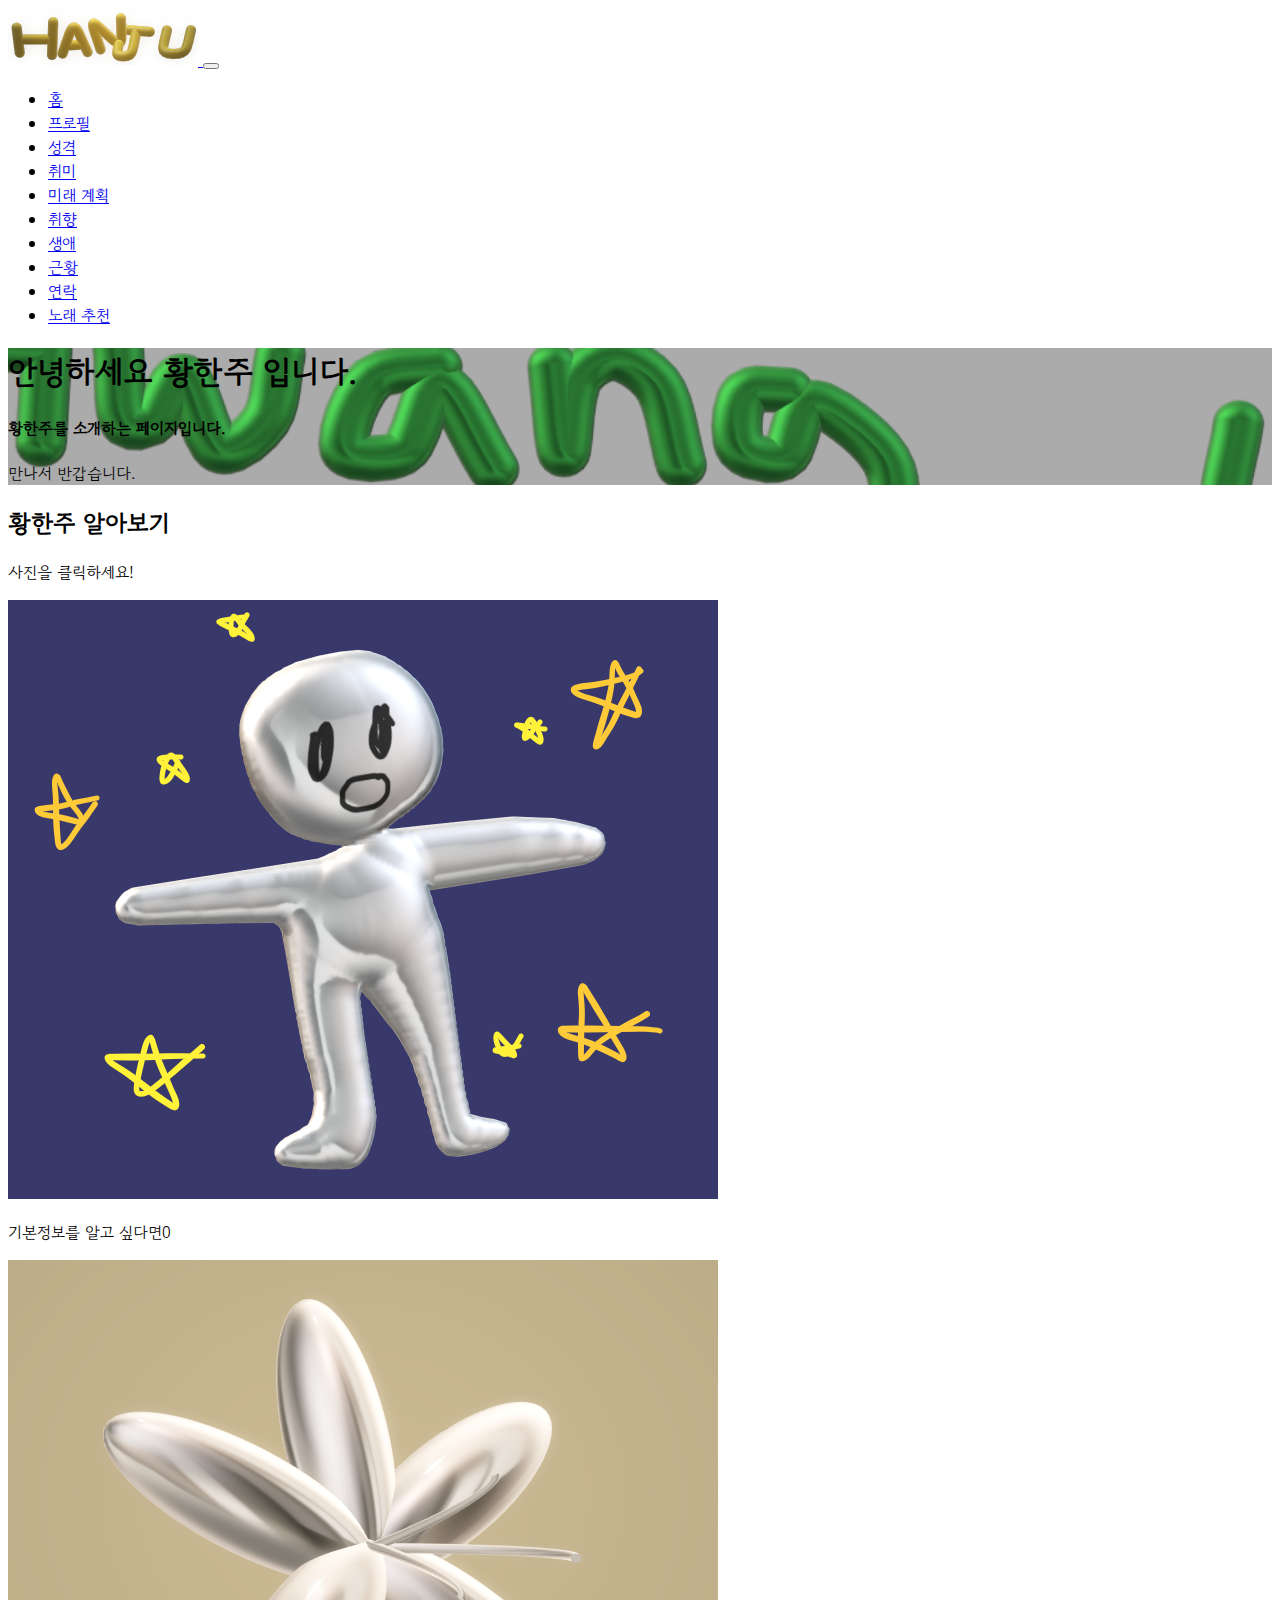
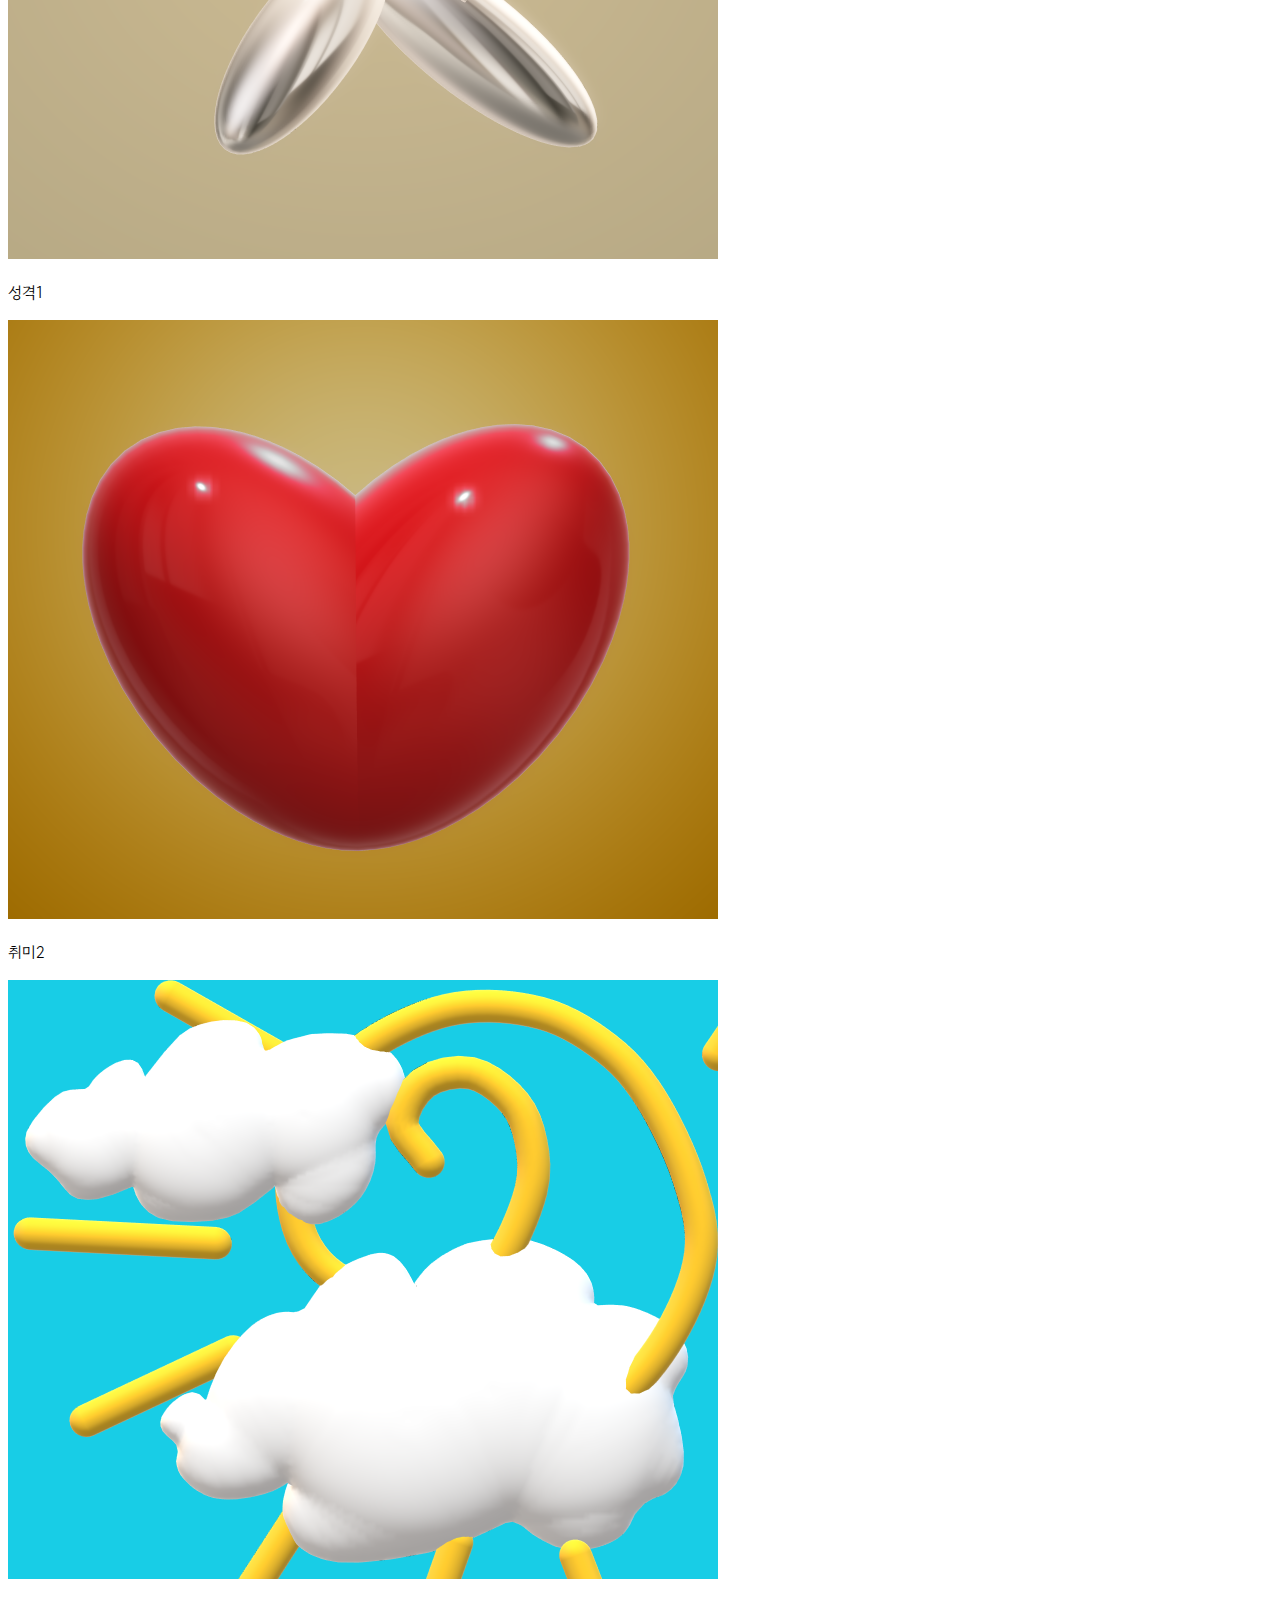
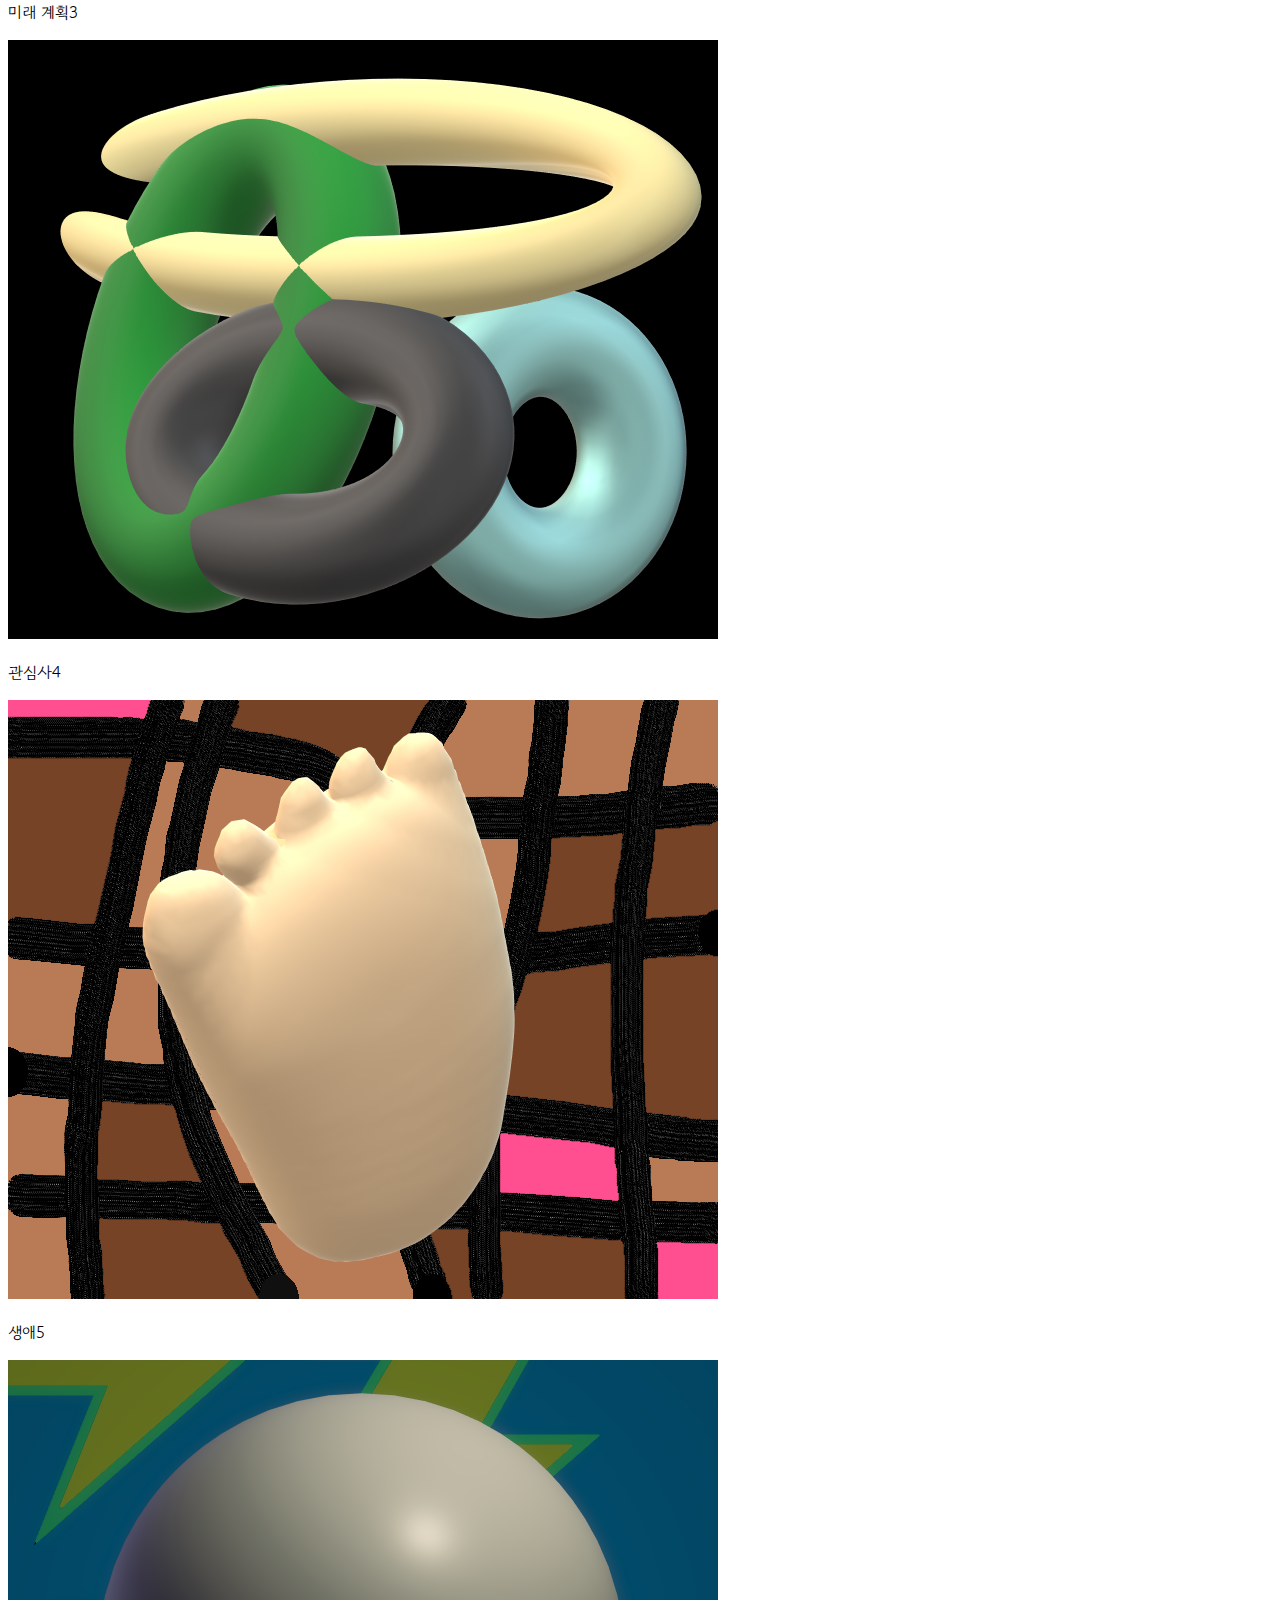
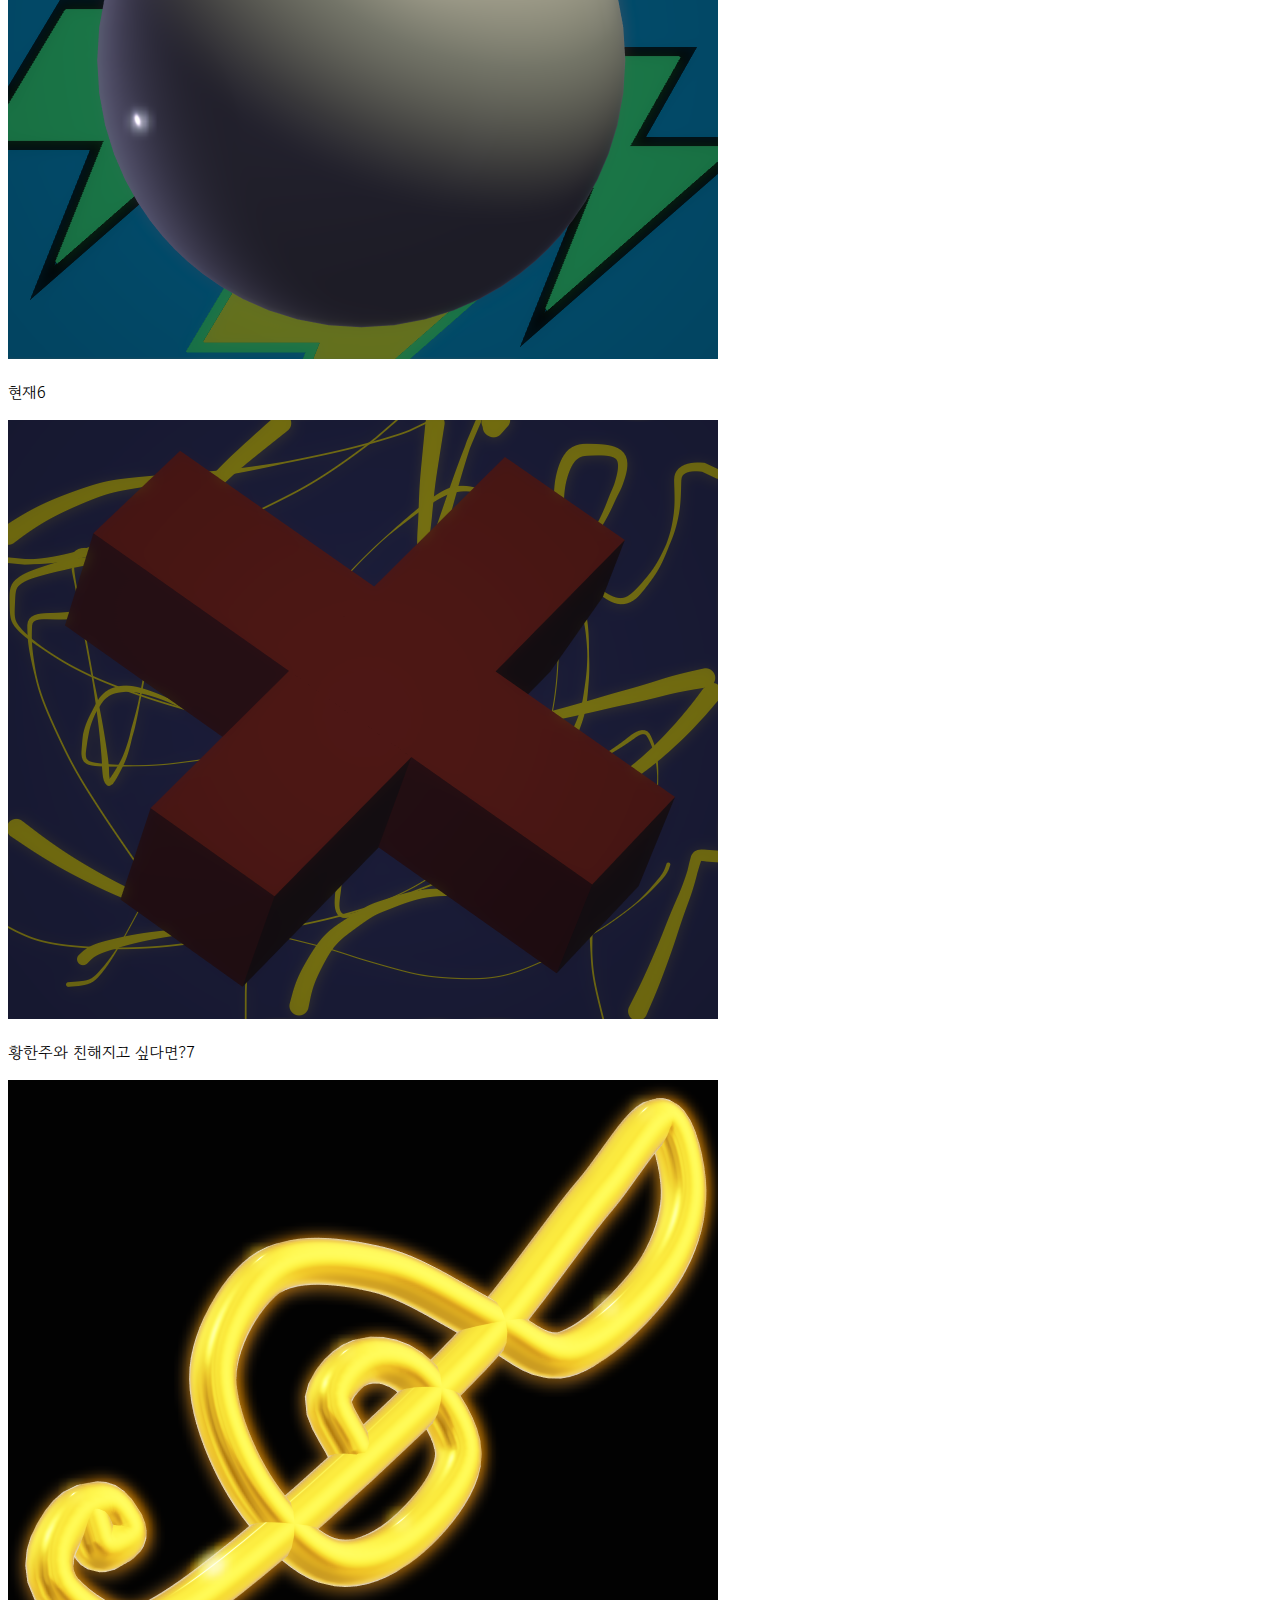
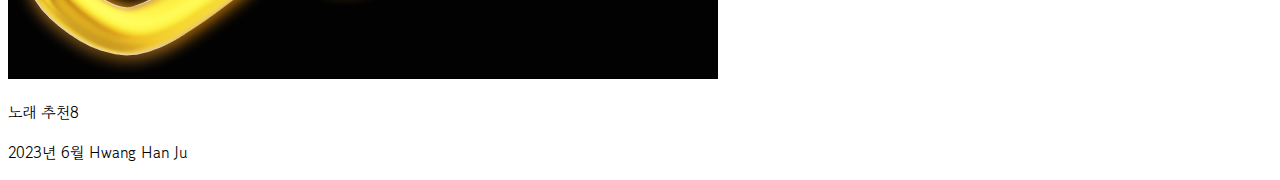
<file: index.html>
<!doctype html>
<html lang="ko">
  <head>
    <meta charset="utf-8">
    <meta name="viewport" content="width=device-width, initial-scale=1">
    <title>황한주</title>

    <link rel="preconnect" href="https://fonts.googleapis.com">
<link rel="preconnect" href="https://fonts.gstatic.com" crossorigin>
<link href="https://fonts.googleapis.com/css2?family=Black+Han+Sans&family=Gowun+Dodum&display=swap" rel="stylesheet">



    <link href="https://cdn.jsdelivr.net/npm/bootstrap@5.2.3/dist/css/bootstrap.min.css" rel="stylesheet" integrity="sha384-rbsA2VBKQhggwzxH7pPCaAqO46MgnOM80zW1RWuH61DGLwZJEdK2Kadq2F9CUG65" crossorigin="anonymous">
    <link rel="stylesheet" href="style.css">
  </head>

  <body data-bs-spy="scroll" data-bs-target="#nav-menu">

     <!-- 네비게이션 영역 시작 -->
     <nav class="navbar navbar-expand-md bg-dark navbar-dark fixed-top">
      <div class="container">

          <a class="navbar-brand" href="#home">
              <img src="image/logo3.png" alt="로고">
              </a>

          <button class="navbar-toggler" type="button" data-bs-toggle="collapse" data-bs-target="#nav-menu"
              aria-controls="nav-menu" aria-expanded="false" aria-label="메뉴">
              <span class="navbar-toggler-icon"></span>
          </button>

          <div class="collapse navbar-collapse" >
              <ul class="navbar-nav ms-auto my-2">
                  <li class="nav-item"><a class="nav-link" href="index.html">홈</a></li>
                  <li class="nav-item"><a class="nav-link" href="profile0.html">프로필</a></li>
                  <li class="nav-item"><a class="nav-link" href="personality1.html">성격</a></li>
                  <li class="nav-item"><a class="nav-link" href="hobby2.html">취미</a></li>
                  <li class="nav-item"><a class="nav-link" href="plan3.html">미래 계획</a></li>
                  <li class="nav-item"><a class="nav-link" href="preference4.html">취향</a></li>
                  <li class="nav-item"><a class="nav-link" href="lifetime5.html">생애</a></li>
                  <li class="nav-item"><a class="nav-link" href="recent6.html">근황</a></li>
                  <li class="nav-item"><a class="nav-link" href="contact7.html">연락</a></li>
                  <li class="nav-item"><a class="nav-link" href="music8.html">노래 추천</a></li>
              </ul>
          </div>
      </div>
  </nav>
  <!-- 네비게이션 영역 끝 -->

    

    <header id="home" class="vh-100 text-white d-flex flex-column justify-content-center align-items-center">
        <h1 class="display-3 fw-bold mb-5">안녕하세요 황한주 입니다.</h1>
        <h4 class="fs-2 mb-3">황한주를 소개하는 페이지입니다.</h4>
        <p class="lead mb-5">만나서 반갑습니다.</p>

    </header>

    <section class="bg-secondary py-5">

      <div class="container overflow-hidden">
          <div class="text-center text-white py-5">
              <h2 class="fw-bold mb-3">황한주 알아보기</h2>
              <p>사진을 클릭하세요!</p>
          </div>

          <div class="row pb-5 g-4">
              <div class="col-sm-6 col-lg-4">
                <div class="card" style="width: 18rem;">
                  <a href="profile0.html"><img src="image/profile.png" class="card-img-top" alt="기본 정보"></a>
                  <div class="card-body">
                    <p class="card-text">기본정보를 알고 싶다면0</p>
                  </div>
                </div>
              </div>

              <div class="col-sm-6 col-lg-4">
                <div class="card" style="width: 18rem;">
                  <a href="personality1.html"><img src="image/personality.png" class="card-img-top" alt="성격"></a>
                  <div class="card-body">
                    <p class="card-text">성격1</p>
                  </div>
                </div>
              </div>

              <div class="col-sm-6 col-lg-4">
                <div class="card" style="width: 18rem;">
                  <a href="hobby2.html"><img src="image/hobby.png" class="card-img-top" alt="취미"></a>
                  <div class="card-body">
                    <p class="card-text">취미2</p>
                  </div>
                </div>
              </div>

              <div class="col-sm-6 col-lg-4">
                <div class="card" style="width: 18rem;">
                  <a href="plan3.html"><img src="image/future.png" class="card-img-top" alt="미래 계획"></a>
                  <div class="card-body">
                    <p class="card-text">미래 계획3</p>
                  </div>
                </div>
              </div>

              <div class="col-sm-6 col-lg-4">
                <div class="card" style="width: 18rem;">
                  <a href="preference4.html"><img src="image/interest.png" class="card-img-top" alt="관심사"></a>
                  <div class="card-body">
                    <p class="card-text">관심사4</p>
                  </div>
                </div>
              </div>

              <div class="col-sm-6 col-lg-4">
                <div class="card" style="width: 18rem;">
                  <a href="lifetime5.html"><img src="image/foot2.png" class="card-img-top" alt="생애"></a>
                  <div class="card-body">
                    <p class="card-text">생애5</p>
                  </div>
                </div>
              </div>

              <div class="col-sm-6 col-lg-4">
                <div class="card" style="width: 18rem;">
                  <a href="recent6.html"><img src="image/now3.png" class="card-img-top" alt="현재"></a>
                  <div class="card-body">
                    <p class="card-text">현재6</p>
                  </div>
                </div>
              </div>

              <div class="col-sm-6 col-lg-4">
                <div class="card" style="width: 18rem;">
                  <a href="contact7.html"><img src="image/friend.png" class="card-img-top" alt="연락"></a>
                  <div class="card-body">
                    <p class="card-text">황한주와 친해지고 싶다면?7</p>
                  </div>
                </div>
              </div>

              <div class="col-sm-6 col-lg-4">
                <div class="card" style="width: 18rem;">
                  <a href="music8.html"><img src="image/music.png" class="card-img-top" alt="노래 추천"></a>
                  <div class="card-body">
                    <p class="card-text">노래 추천8</p>
                  </div>
                </div>
              </div>

          </div>
      </div>
  </section>

   <!-- 풋터 시작 -->
   <footer class="bg-dark text-white">
    <div class="container text-center">
        <p class="py-4 mb-0">2023년 6월 Hwang Han Ju</p>
    </div>
</footer>
<!-- 풋터 끝 -->



    <script src="https://cdn.jsdelivr.net/npm/bootstrap@5.2.3/dist/js/bootstrap.bundle.min.js" integrity="sha384-kenU1KFdBIe4zVF0s0G1M5b4hcpxyD9F7jL+jjXkk+Q2h455rYXK/7HAuoJl+0I4" crossorigin="anonymous"></script>
  </body>
</html>
</file>
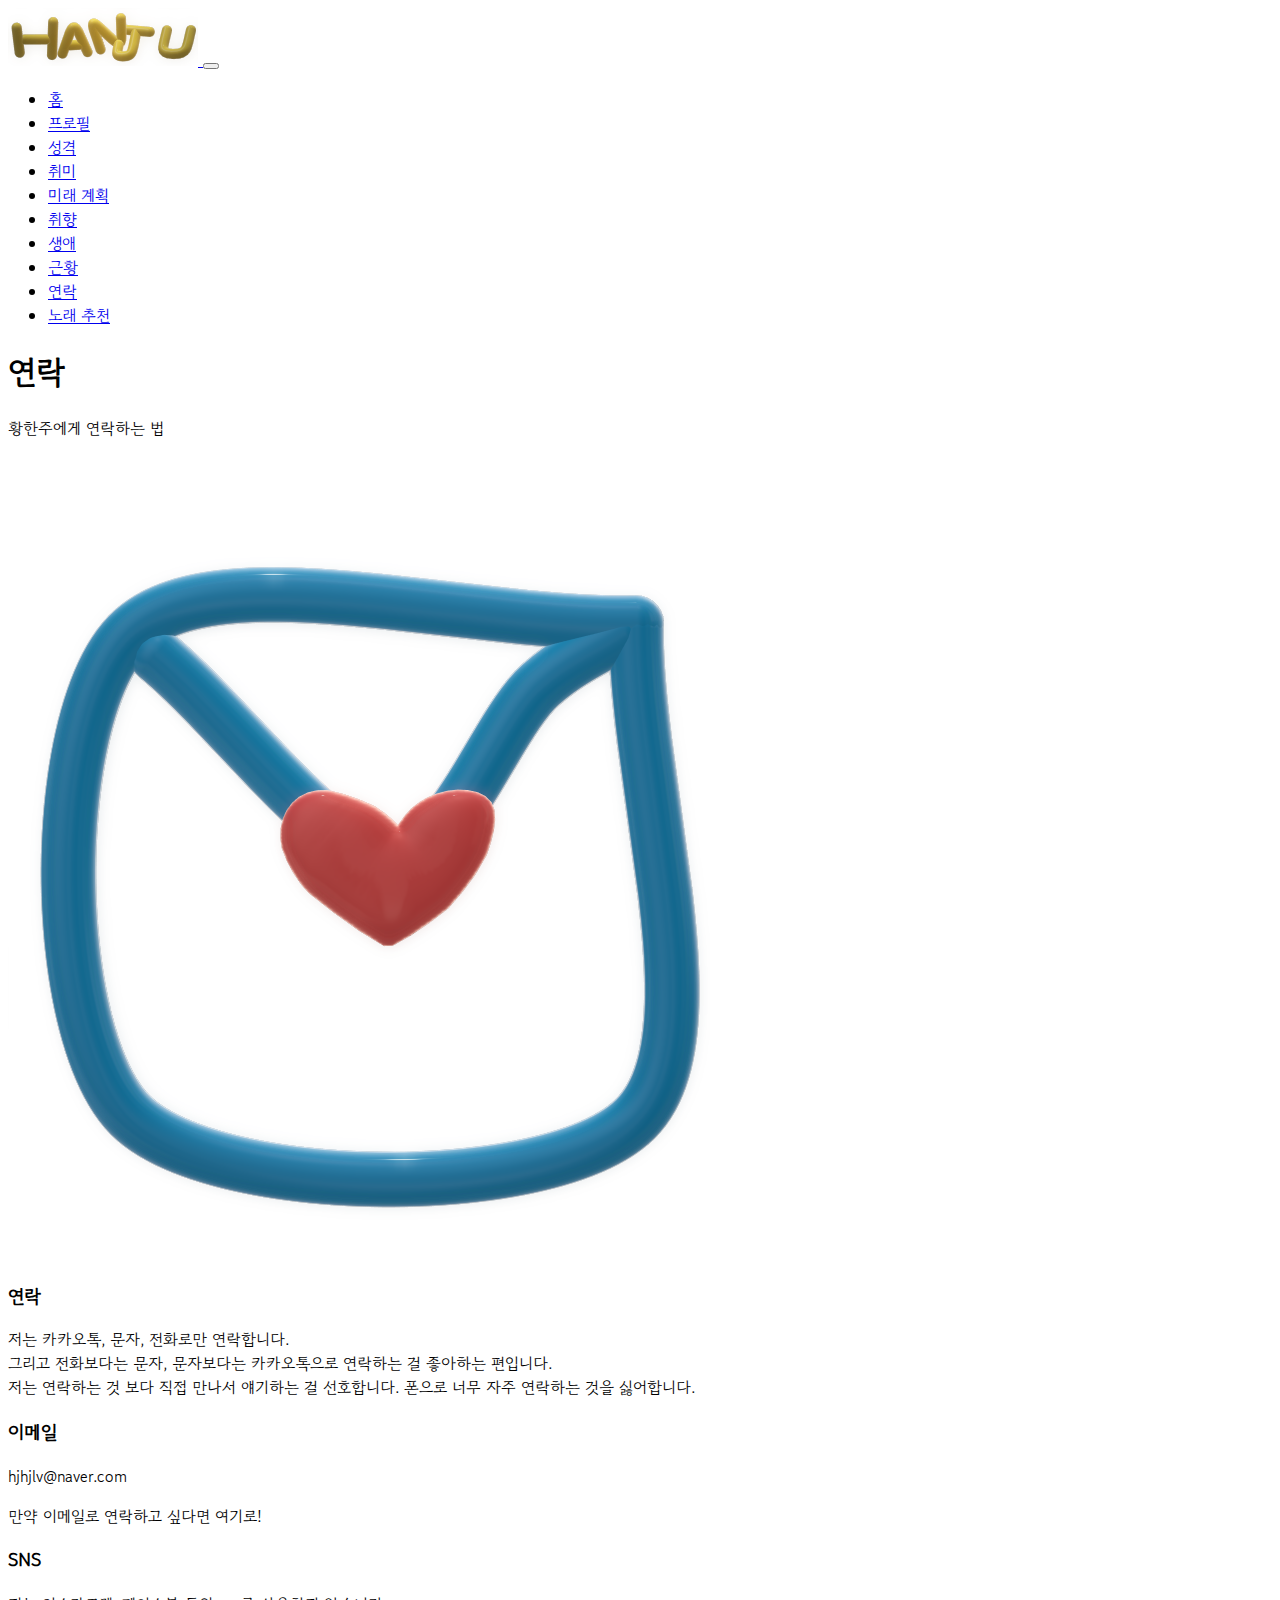
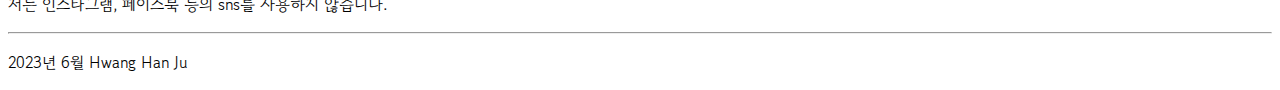
<file: contact7.html>
<!doctype html>
<html lang="ko">
  <head>
    <meta charset="utf-8">
    <meta name="viewport" content="width=device-width, initial-scale=1">
    <title>연락</title>

    <link rel="preconnect" href="https://fonts.googleapis.com">
    <link rel="preconnect" href="https://fonts.gstatic.com" crossorigin>
    <link href="https://fonts.googleapis.com/css2?family=Black+Han+Sans&family=Gowun+Dodum&display=swap" rel="stylesheet">

    <link href="https://cdn.jsdelivr.net/npm/bootstrap@5.2.3/dist/css/bootstrap.min.css" rel="stylesheet" integrity="sha384-rbsA2VBKQhggwzxH7pPCaAqO46MgnOM80zW1RWuH61DGLwZJEdK2Kadq2F9CUG65" crossorigin="anonymous">
    <link rel="stylesheet" href="style.css">
</head>

  <body>
    
     <!-- 네비게이션 영역 시작 -->
     <nav class="navbar navbar-expand-md bg-dark navbar-dark fixed-top">
      <div class="container">

          <a class="navbar-brand" href="index.html">
              <img src="image/logo3.png" alt="로고">
              </a>

          <button class="navbar-toggler" type="button" data-bs-toggle="collapse" data-bs-target="#nav-menu"
              aria-controls="nav-menu" aria-expanded="false" aria-label="메뉴">
              <span class="navbar-toggler-icon"></span>
          </button>

          <div class="collapse navbar-collapse"  id="nav-menu" >
              <ul class="navbar-nav ms-auto my-2">
                  <li class="nav-item"><a class="nav-link" href="index.html">홈</a></li>
                  <li class="nav-item"><a class="nav-link" href="profile0.html">프로필</a></li>
                  <li class="nav-item"><a class="nav-link" href="personality1.html">성격</a></li>
                  <li class="nav-item"><a class="nav-link" href="hobby2.html">취미</a></li>
                  <li class="nav-item"><a class="nav-link" href="plan3.html">미래 계획</a></li>
                  <li class="nav-item"><a class="nav-link" href="preference4.html">취향</a></li>
                  <li class="nav-item"><a class="nav-link" href="lifetime5.html">생애</a></li>
                  <li class="nav-item"><a class="nav-link" href="recent6.html">근황</a></li>
                  <li class="nav-item"><a class="nav-link" href="contact7.html">연락</a></li>
                  <li class="nav-item"><a class="nav-link" href="music8.html">노래 추천</a></li>
              </ul>
          </div>
      </div>
  </nav>
  <!-- 네비게이션 영역 끝 -->

  <section class="container py-5 py-5 text-white text-bg-success">

    <div class="text-center py-5">
        <h1 class=" text-warning fw-bold">연락</h1>
        <p class=" text-warning">황한주에게 연락하는 법</p>
    </div>

    <div class="row justify-content-center align-items-center mb-5">

        <div class="col-md-5">
            <img src="image/letter.png" alt="편지 그림" class="img-fluid">
        </div>

        <div class="col-md-7 col-lg-5 px-lg-5">
            <h3 class=" text-dark fw-bold mb-3">연락</h3>
            <p class="lh-lg">저는 카카오톡, 문자, 전화로만 연락합니다. 
              <br> 그리고 전화보다는 문자, 문자보다는 카카오톡으로 연락하는 걸 좋아하는 편입니다. 
              <br>저는 연락하는 것 보다 직접 만나서 얘기하는 걸 선호합니다. 
              폰으로 너무 자주 연락하는 것을 싫어합니다. 
              </p>
            
            <h3 class=" text-dark fw-bold mb-3">이메일</h3>
            <p>hjhjlv@naver.com</p>
            <p>만약 이메일로 연락하고 싶다면 여기로!</p>

            <h3 class=" text-dark fw-bold mb-3">SNS</h3>
            <p class="lh-lg">저는 인스타그램, 페이스북 등의 sns를 사용하지 않습니다.</p>

        </div>
    </div>
    <hr>

</section>

<!-- 풋터 시작 -->
<footer class="bg-dark text-white">
    <div class="container text-center">
        <p class="py-4 mb-0">2023년 6월 Hwang Han Ju</p>
    </div>
</footer>
<!-- 풋터 끝 -->


    <script src="https://cdn.jsdelivr.net/npm/bootstrap@5.2.3/dist/js/bootstrap.bundle.min.js" integrity="sha384-kenU1KFdBIe4zVF0s0G1M5b4hcpxyD9F7jL+jjXkk+Q2h455rYXK/7HAuoJl+0I4" crossorigin="anonymous"></script>
  </body>
</html>
</file>
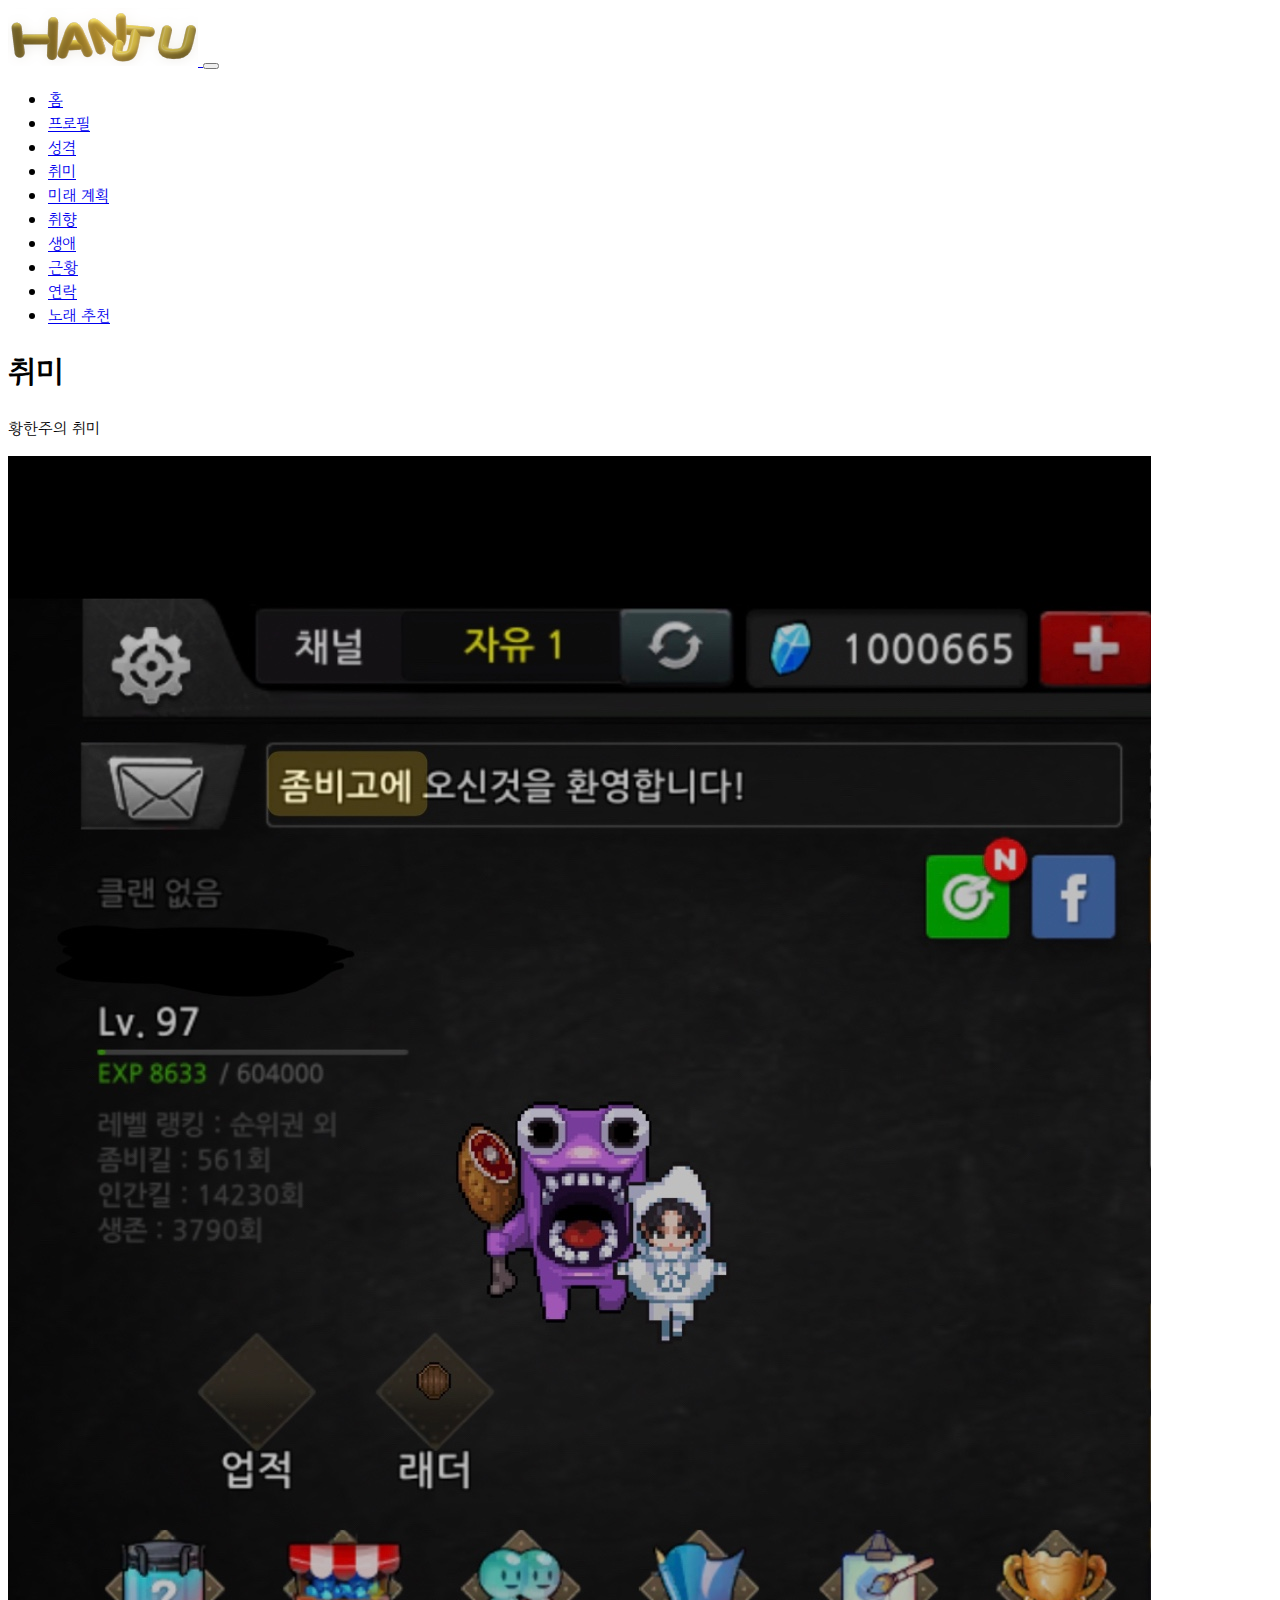
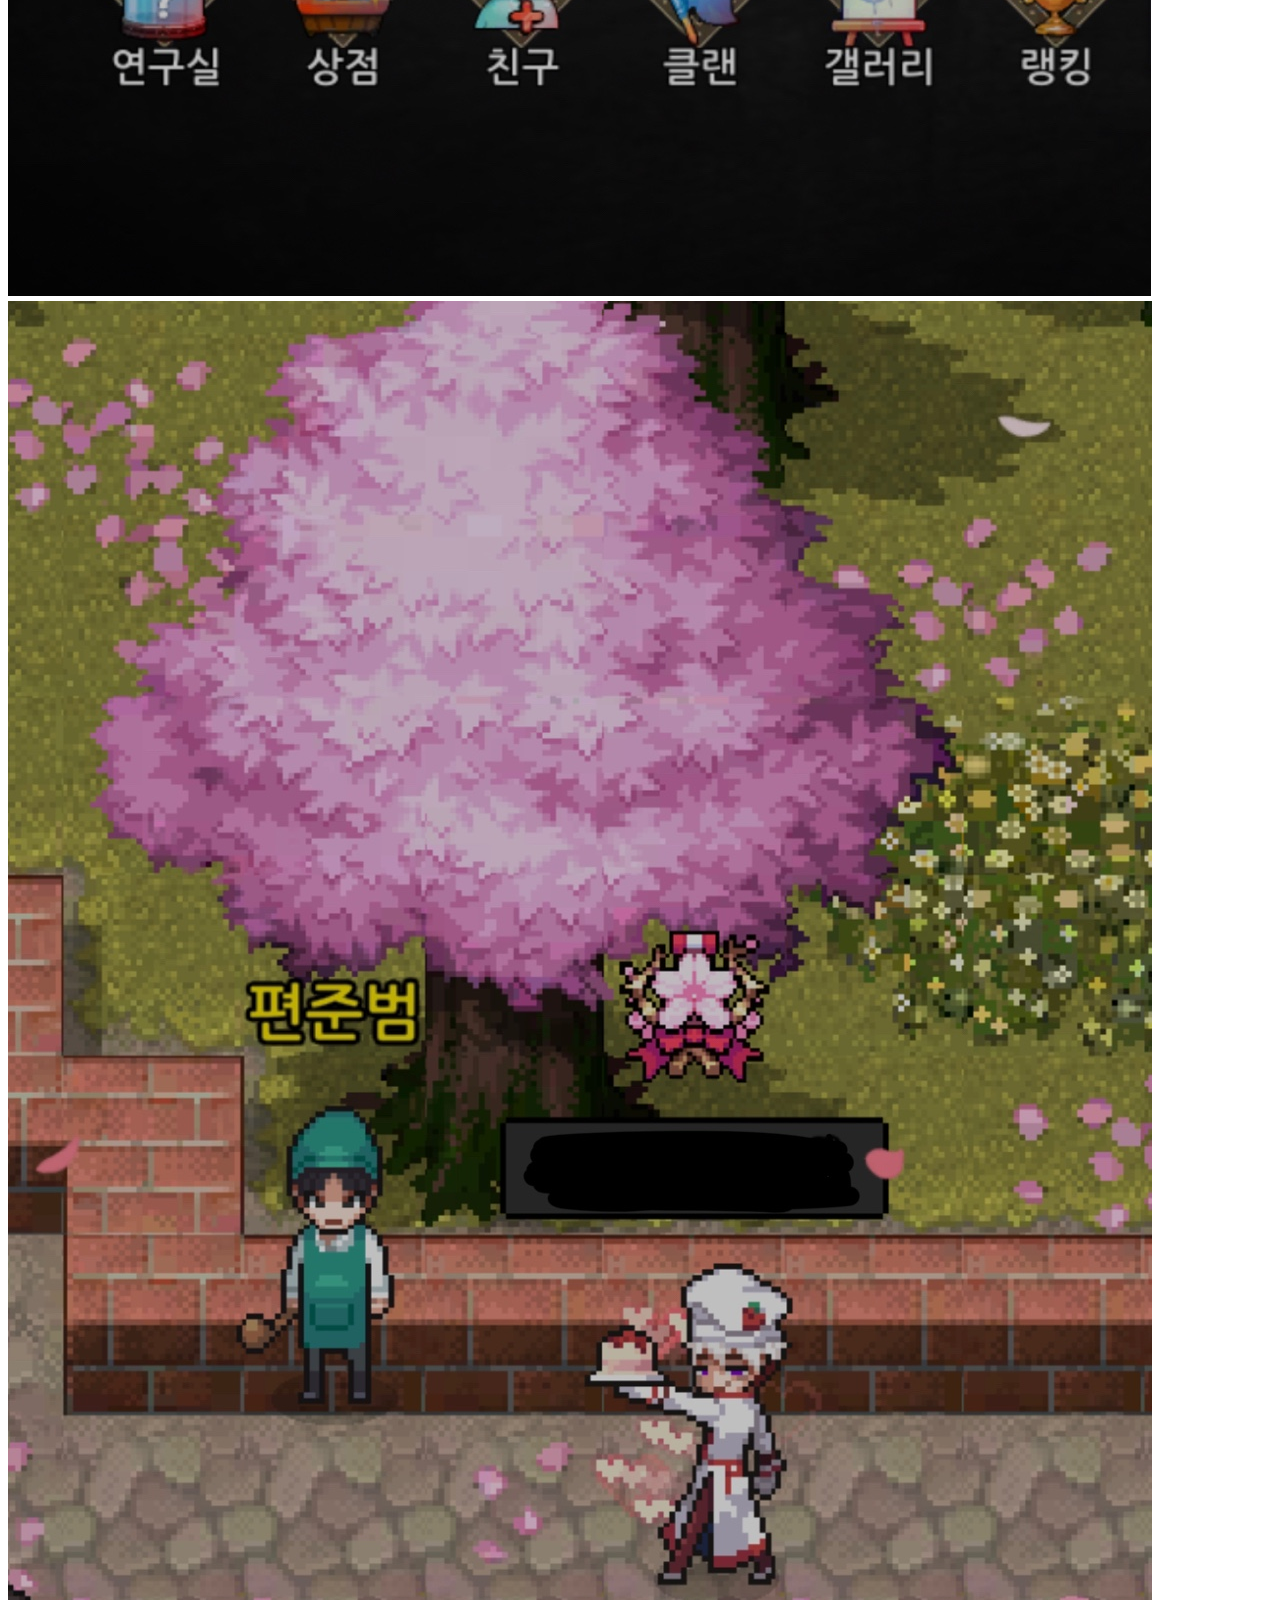
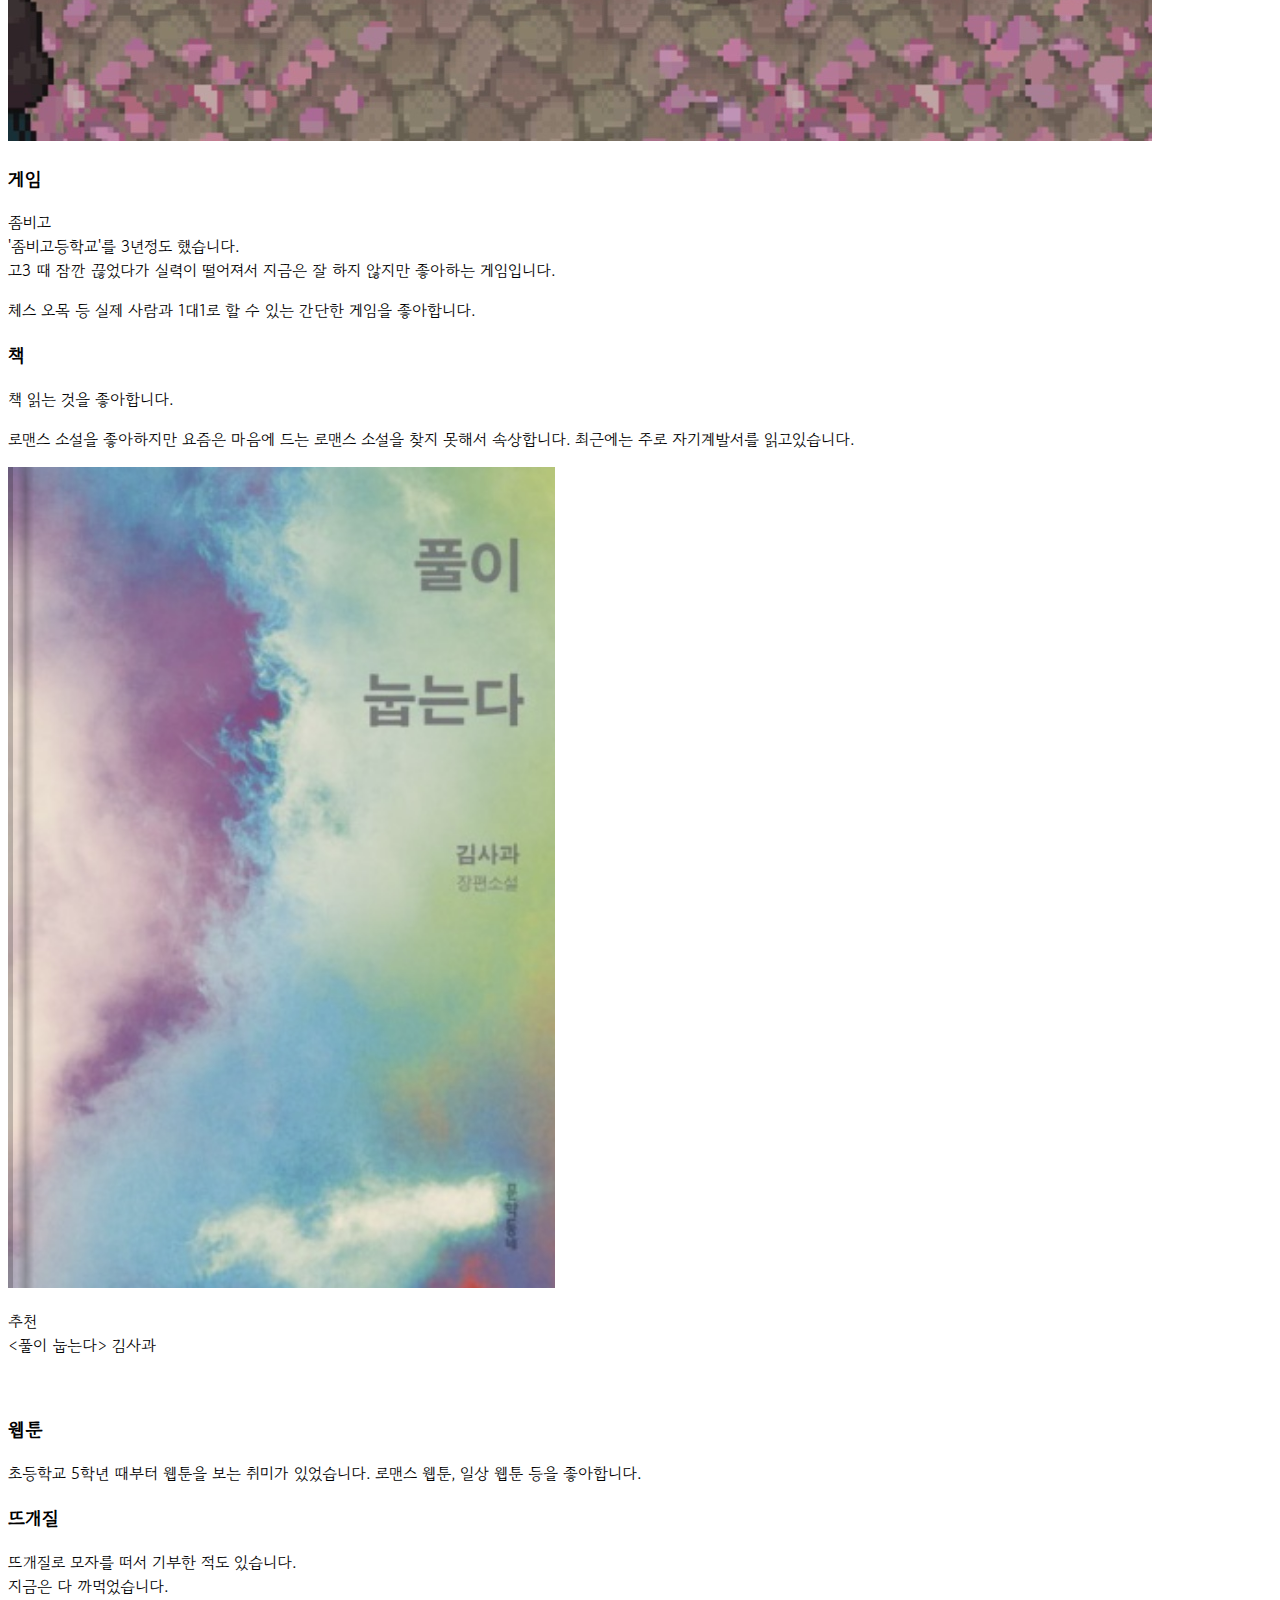
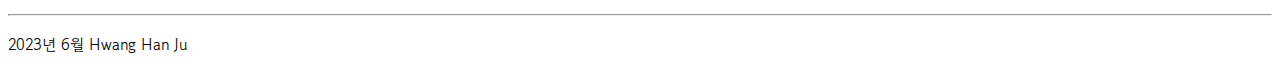
<file: hobby2.html>
<!doctype html>
<html lang="ko">
  <head>
    <meta charset="utf-8">
    <meta name="viewport" content="width=device-width, initial-scale=1">
    <title>취미</title>

    <link rel="preconnect" href="https://fonts.googleapis.com">
    <link rel="preconnect" href="https://fonts.gstatic.com" crossorigin>
    <link href="https://fonts.googleapis.com/css2?family=Black+Han+Sans&family=Gowun+Dodum&display=swap" rel="stylesheet">

    <link href="https://cdn.jsdelivr.net/npm/bootstrap@5.2.3/dist/css/bootstrap.min.css" rel="stylesheet" integrity="sha384-rbsA2VBKQhggwzxH7pPCaAqO46MgnOM80zW1RWuH61DGLwZJEdK2Kadq2F9CUG65" crossorigin="anonymous">
    <link rel="stylesheet" href="style.css">
</head>

  <body>

     <!-- 네비게이션 영역 시작 -->
     <nav class="navbar navbar-expand-md bg-dark navbar-dark fixed-top">
      <div class="container">

          <a class="navbar-brand" href="index.html">
              <img src="image/logo3.png" alt="로고">
              </a>

          <button class="navbar-toggler" type="button" data-bs-toggle="collapse" data-bs-target="#nav-menu"
              aria-controls="nav-menu" aria-expanded="false" aria-label="메뉴">
              <span class="navbar-toggler-icon"></span>
          </button>

          <div class="collapse navbar-collapse"  id="nav-menu">
              <ul class="navbar-nav ms-auto my-2">
                  <li class="nav-item"><a class="nav-link" href="index.html">홈</a></li>
                  <li class="nav-item"><a class="nav-link" href="profile0.html">프로필</a></li>
                  <li class="nav-item"><a class="nav-link" href="personality1.html">성격</a></li>
                  <li class="nav-item"><a class="nav-link" href="hobby2.html">취미</a></li>
                  <li class="nav-item"><a class="nav-link" href="plan3.html">미래 계획</a></li>
                  <li class="nav-item"><a class="nav-link" href="preference4.html">취향</a></li>
                  <li class="nav-item"><a class="nav-link" href="lifetime5.html">생애</a></li>
                  <li class="nav-item"><a class="nav-link" href="recent6.html">근황</a></li>
                  <li class="nav-item"><a class="nav-link" href="contact7.html">연락</a></li>
                  <li class="nav-item"><a class="nav-link" href="music8.html">노래 추천</a></li>
              </ul>
          </div>
      </div>
  </nav>
  <!-- 네비게이션 영역 끝 -->
    
    <section class="container py-5 py-5 text-white text-bg-success" >

      <div class="text-center py-5">
          <h1 class=" text-warning fw-bold">취미</h1>
          <p class=" text-warning">황한주의 취미</p>
      </div>

      <div class="row justify-content-center align-items-center mb-5">
          <div class="col-md-5">
              <img src="image/zombigo1.jpg" alt="좀비고 프로필" class="img-fluid">
              <img src="image/zombigo2.jpg" alt="준범이와" class="img-fluid">
          </div>
          <div class="col-md-7 col-lg-5 px-lg-5">
              <h3 class=" text-dark fw-bold mb-3">게임</h3>
              <p class="lh-lg">좀비고 <br> '좀비고등학교'를 3년정도 했습니다. <br> 고3 때 잠깐 끊었다가 실력이 떨어져서 지금은 잘 하지 않지만 좋아하는 게임입니다.</p>
              <p>체스 오목 등 실제 사람과 1대1로 할 수 있는 간단한 게임을 좋아합니다.</p>
              
              <h3 class=" text-dark fw-bold mb-3">책</h3>
              <p>책 읽는 것을 좋아합니다.</p>
              <p>로맨스 소설을 좋아하지만 요즘은 마음에 드는 로맨스 소설을 찾지 못해서 속상합니다. 최근에는 주로 자기계발서를 읽고있습니다.</p>
              <div class="col-sm-6 col-lg-4">
                <div class="card" style="width: 18rem;">
                  <img src="image/poolnup.png" class="card-img-top" alt="풀이 눕는다">
                  <div class="card-body">
                    <p class="card-text text-dark"> 추천 <br> <풀이 눕는다> 김사과 </p>
                  </div>
                </div>
              </div>
              <br>
              <h3 class=" text-dark fw-bold mb-3">웹툰</h3>
              <p class="lh-lg">초등학교 5학년 때부터 웹툰을 보는 취미가 있었습니다. 로맨스 웹툰, 일상 웹툰 등을 좋아합니다.</p>

              <h3 class=" text-dark fw-bold mb-3">뜨개질</h3>
              <p class="lh-lg">뜨개질로 모자를 떠서 기부한 적도 있습니다. <br>지금은 다 까먹었습니다.</p>

          </div>
      </div>
      <hr>

  </section>

  <!-- 풋터 시작 -->
  <footer class="bg-dark text-white">
    <div class="container text-center">
        <p class="py-4 mb-0">2023년 6월 Hwang Han Ju</p>
    </div>
</footer>
<!-- 풋터 끝 -->

    <script src="https://cdn.jsdelivr.net/npm/bootstrap@5.2.3/dist/js/bootstrap.bundle.min.js" integrity="sha384-kenU1KFdBIe4zVF0s0G1M5b4hcpxyD9F7jL+jjXkk+Q2h455rYXK/7HAuoJl+0I4" crossorigin="anonymous"></script>
  </body>
</html>
</file>
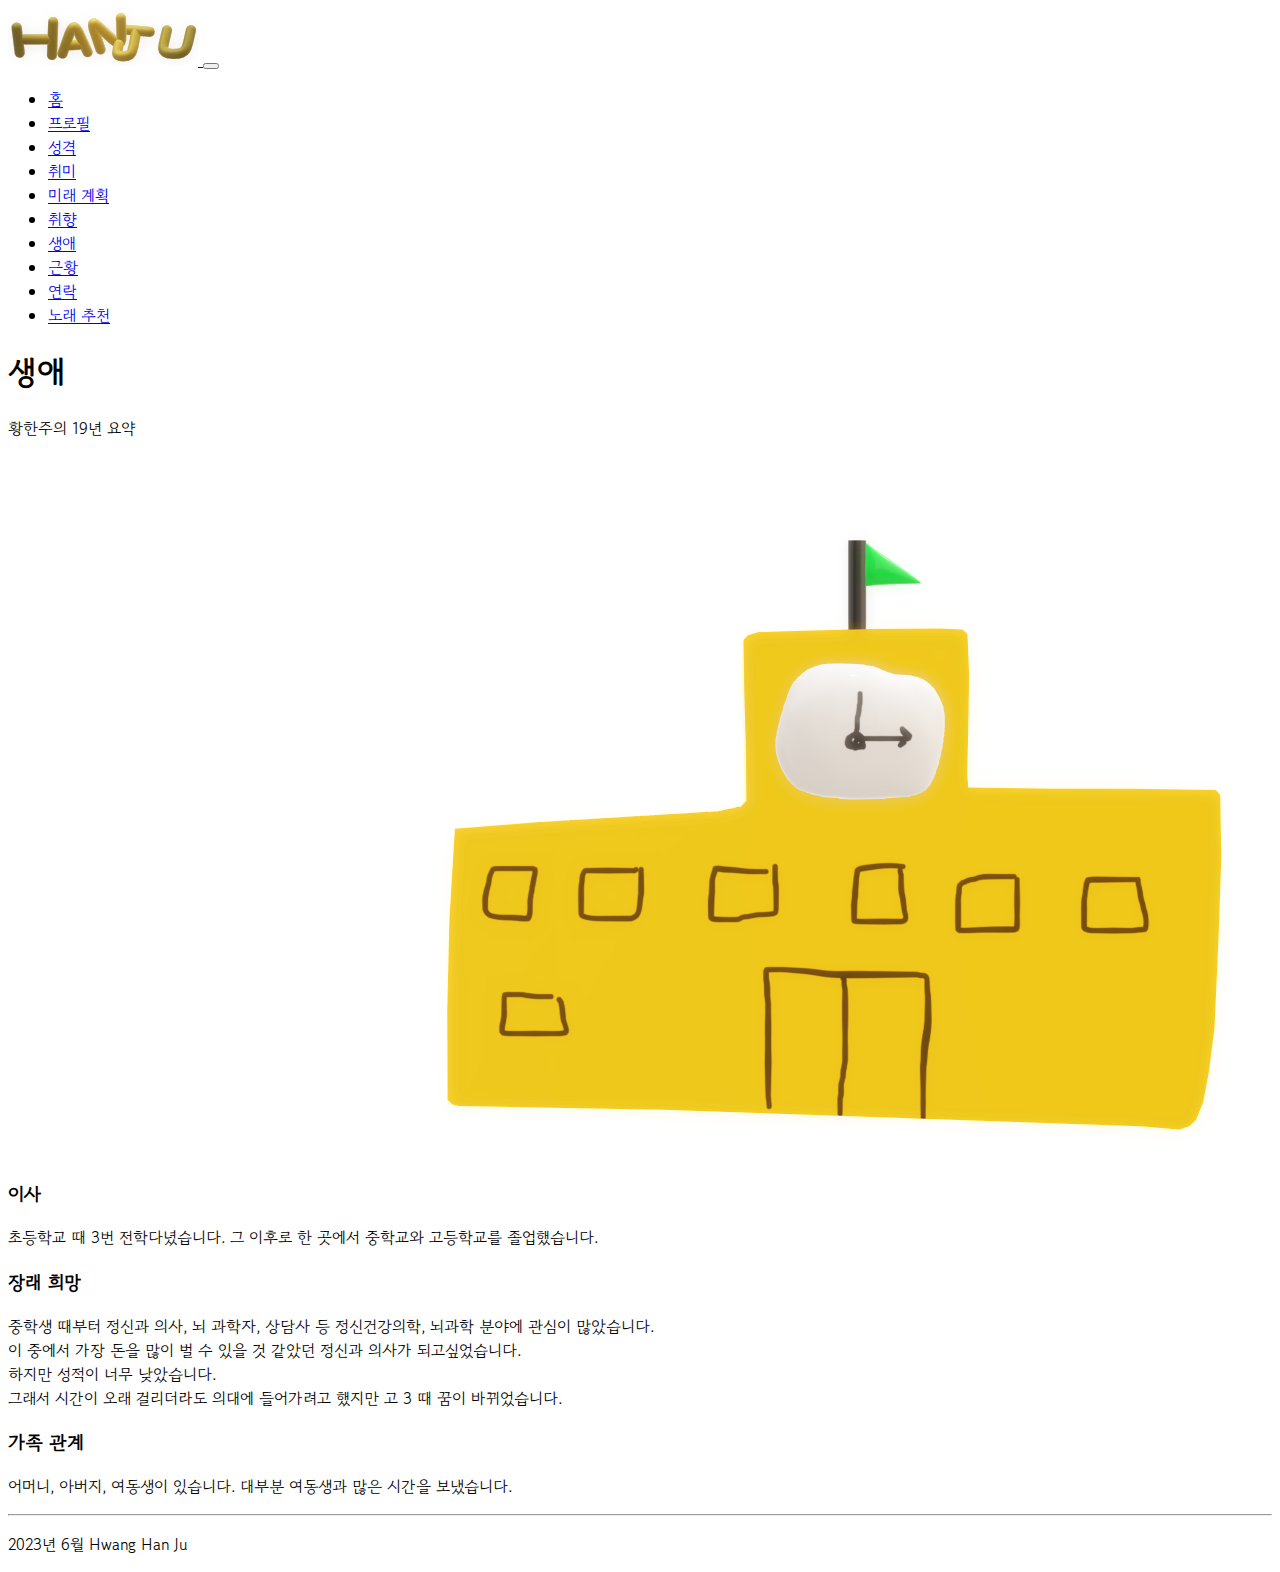
<file: lifetime5.html>
<!doctype html>
<html lang="ko">
  <head>
    <meta charset="utf-8">
    <meta name="viewport" content="width=device-width, initial-scale=1">
    <title>생애</title>

    <link rel="preconnect" href="https://fonts.googleapis.com">
    <link rel="preconnect" href="https://fonts.gstatic.com" crossorigin>
    <link href="https://fonts.googleapis.com/css2?family=Black+Han+Sans&family=Gowun+Dodum&display=swap" rel="stylesheet">

    <link href="https://cdn.jsdelivr.net/npm/bootstrap@5.2.3/dist/css/bootstrap.min.css" rel="stylesheet" integrity="sha384-rbsA2VBKQhggwzxH7pPCaAqO46MgnOM80zW1RWuH61DGLwZJEdK2Kadq2F9CUG65" crossorigin="anonymous">
    <link rel="stylesheet" href="style.css">
</head>

  <body>

     <!-- 네비게이션 영역 시작 -->
     <nav class="navbar navbar-expand-md bg-dark navbar-dark fixed-top">
      <div class="container">

          <a class="navbar-brand" href="index.html">
              <img src="image/logo3.png" alt="로고">
              </a>

          <button class="navbar-toggler" type="button" data-bs-toggle="collapse" data-bs-target="#nav-menu"
              aria-controls="nav-menu" aria-expanded="false" aria-label="메뉴">
              <span class="navbar-toggler-icon"></span>
          </button>

          <div class="collapse navbar-collapse" id="nav-menu">
              <ul class="navbar-nav ms-auto my-2">
                  <li class="nav-item"><a class="nav-link" href="index.html">홈</a></li>
                  <li class="nav-item"><a class="nav-link" href="profile0.html">프로필</a></li>
                  <li class="nav-item"><a class="nav-link" href="personality1.html">성격</a></li>
                  <li class="nav-item"><a class="nav-link" href="hobby2.html">취미</a></li>
                  <li class="nav-item"><a class="nav-link" href="plan3.html">미래 계획</a></li>
                  <li class="nav-item"><a class="nav-link" href="preference4.html">취향</a></li>
                  <li class="nav-item"><a class="nav-link" href="lifetime5.html">생애</a></li>
                  <li class="nav-item"><a class="nav-link" href="recent6.html">근황</a></li>
                  <li class="nav-item"><a class="nav-link" href="contact7.html">연락</a></li>
                  <li class="nav-item"><a class="nav-link" href="music8.html">노래 추천</a></li>
              </ul>
          </div>
      </div>
  </nav>
  <!-- 네비게이션 영역 끝 -->
    
    <section class="container py-5 py-5 text-white text-bg-success" >

      <div class="text-center py-5">
          <h1 class=" text-warning fw-bold">생애</h1>
          <p class=" text-warning">황한주의 19년 요약</p>
      </div>

      <div class="row justify-content-center align-items-center mb-5">

          <div class="col-md-5">
              <img src="image/school.png" alt="학교 그림" class="img-fluid">
          </div>

          <div class="col-md-7 col-lg-5 px-lg-5">
              <h3 class=" text-dark fw-bold mb-3">이사</h3>
              <p class="lh-lg">초등학교 때 3번 전학다녔습니다. 그 이후로 한 곳에서 중학교와 고등학교를 졸업했습니다.</p>
            


              <h3 class=" text-dark fw-bold mb-3">장래 희망</h3>
              <p>중학생 때부터 정신과 의사, 뇌 과학자, 상담사 등 정신건강의학, 뇌과학 분야에 관심이 많았습니다. 
                  <br>이 중에서 가장 돈을 많이 벌 수 있을 것 같았던 정신과 의사가 되고싶었습니다. 
                <br>하지만 성적이 너무 낮았습니다. 
                <br>그래서 시간이 오래 걸리더라도 의대에 들어가려고 했지만 고 3 때 꿈이 바뀌었습니다.</p>
              
              
              <h3 class=" text-dark fw-bold mb-3">가족 관계</h3>
              <p class="lh-lg">어머니, 아버지, 여동생이 있습니다. 대부분 여동생과 많은 시간을 보냈습니다.</p>

              
          </div>
      </div>
      <hr>

  </section>

  <!-- 풋터 시작 -->
  <footer class="bg-dark text-white">
    <div class="container text-center">
        <p class="py-4 mb-0">2023년 6월 Hwang Han Ju</p>
    </div>
</footer>
<!-- 풋터 끝 -->

    <script src="https://cdn.jsdelivr.net/npm/bootstrap@5.2.3/dist/js/bootstrap.bundle.min.js" integrity="sha384-kenU1KFdBIe4zVF0s0G1M5b4hcpxyD9F7jL+jjXkk+Q2h455rYXK/7HAuoJl+0I4" crossorigin="anonymous"></script>
  </body>
</html>
</file>
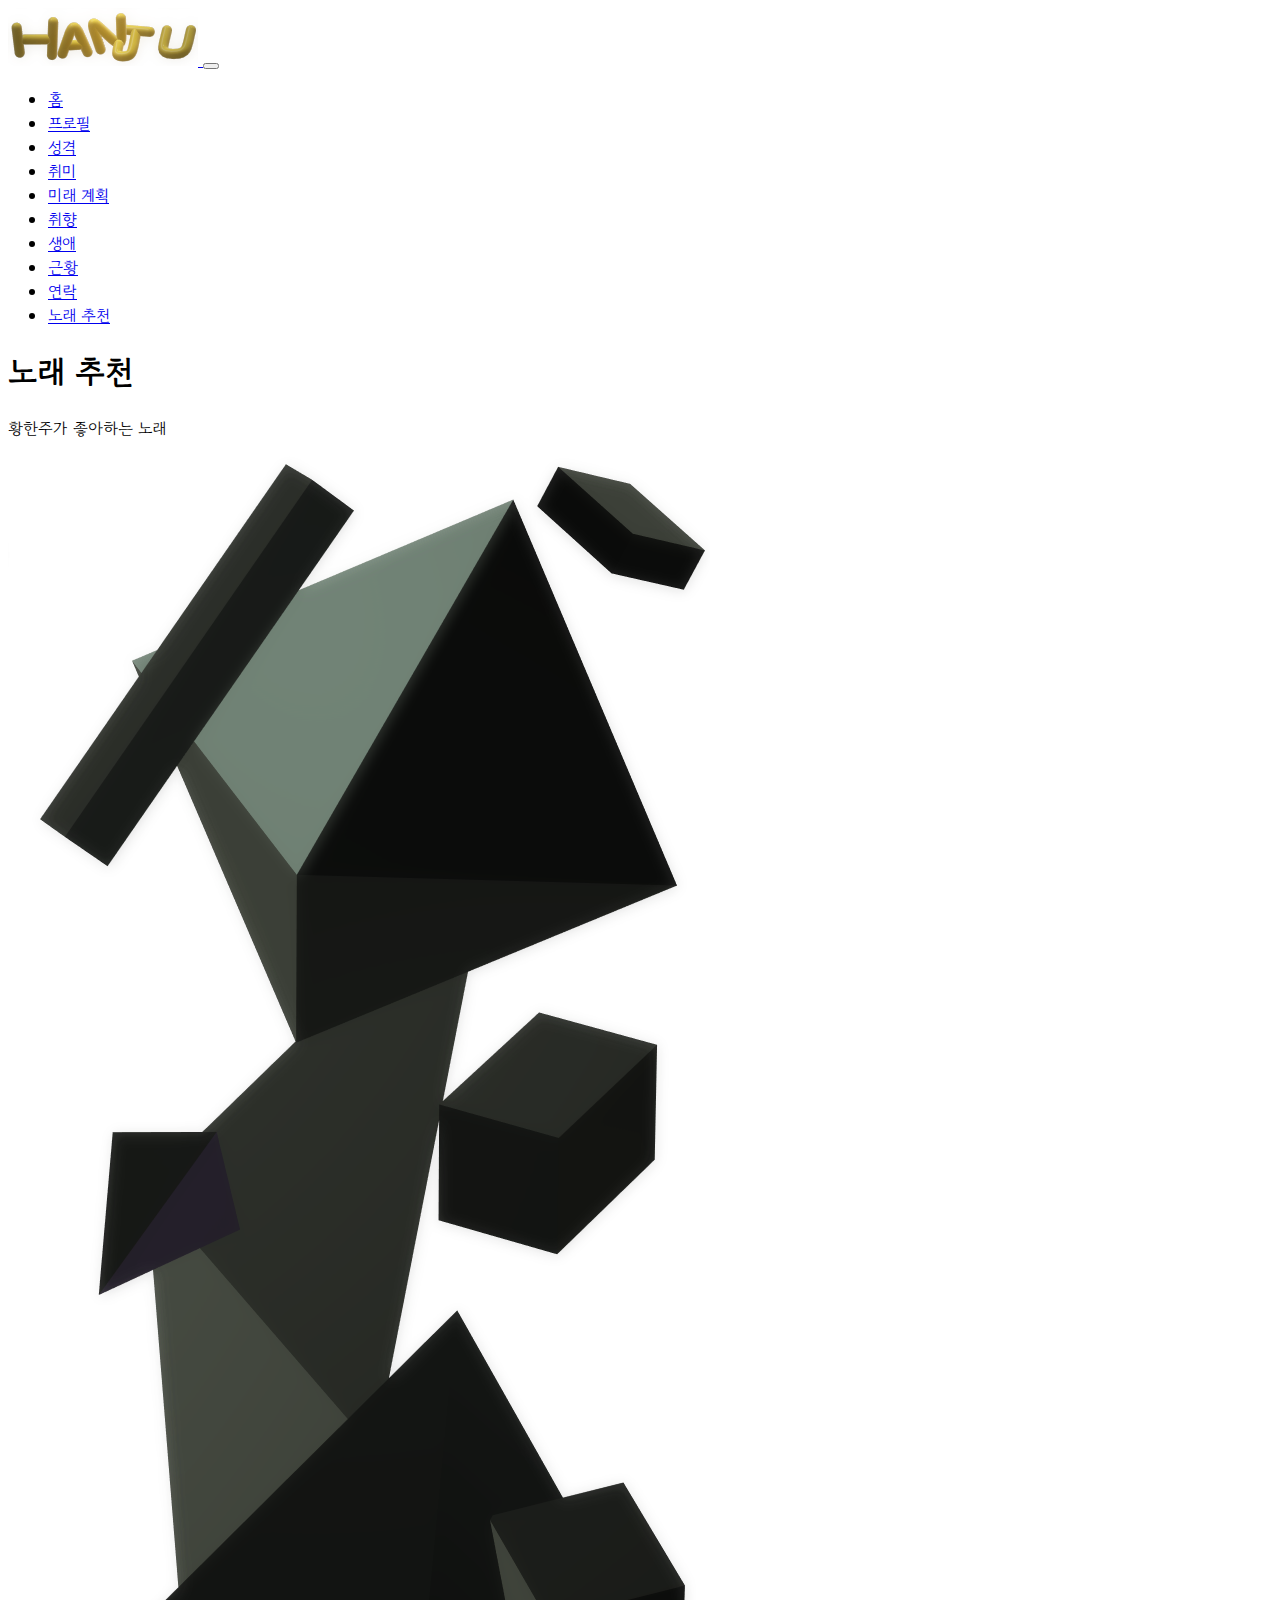
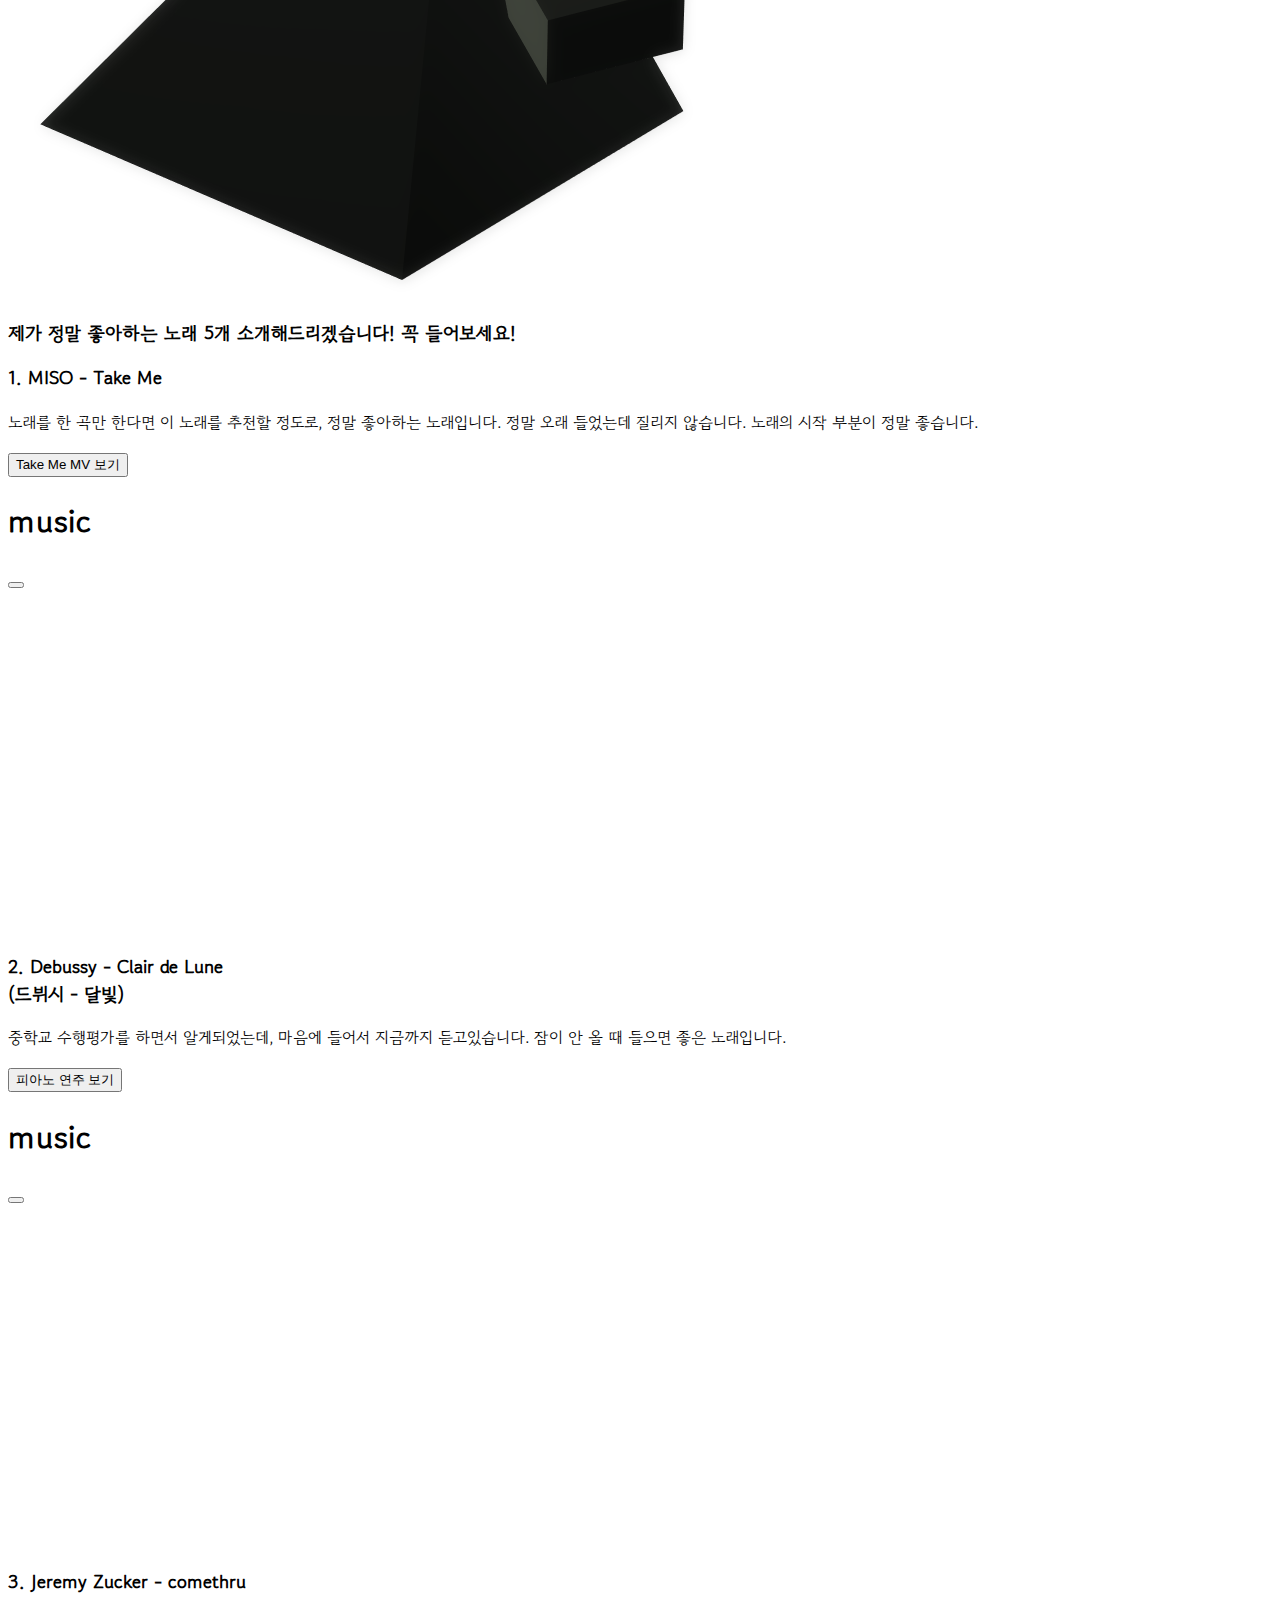
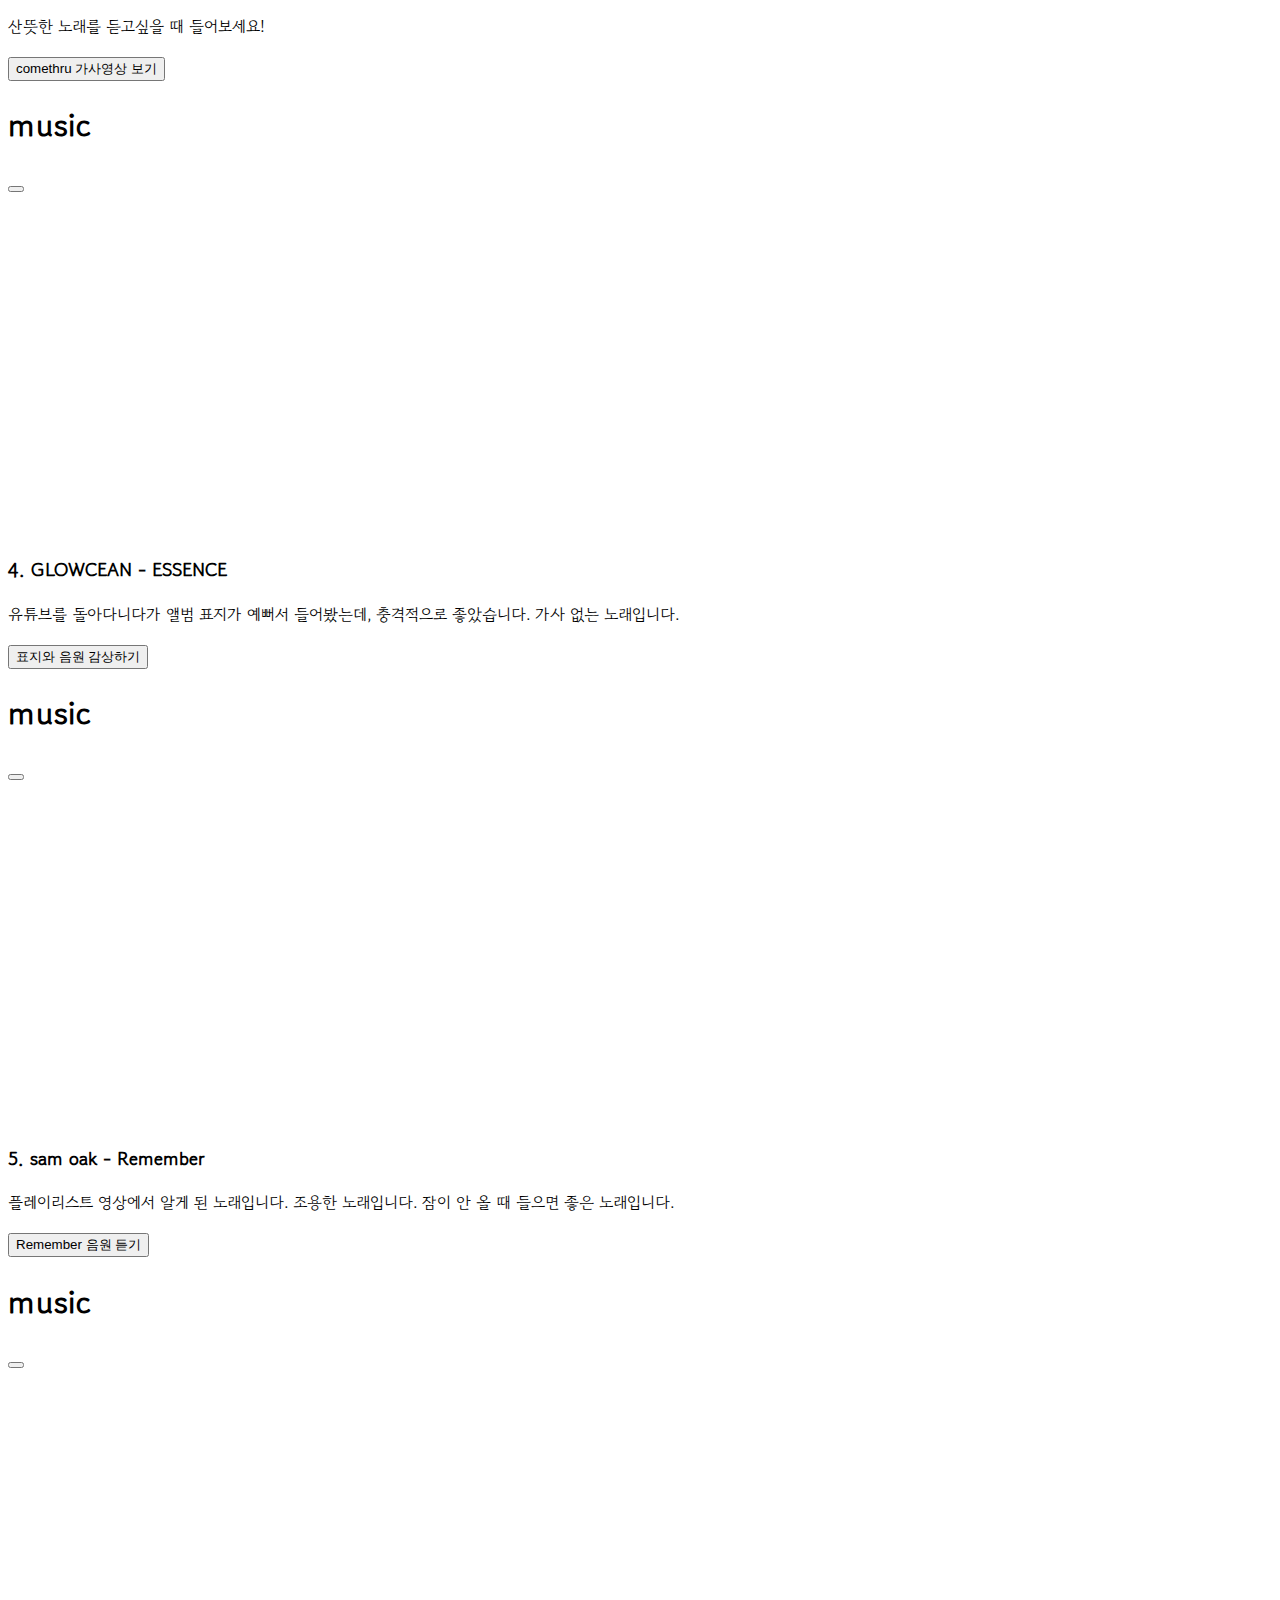
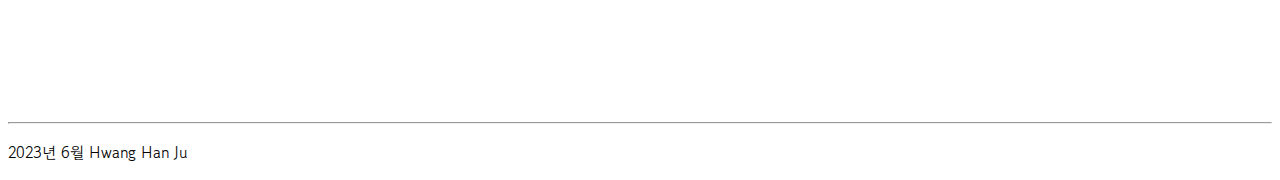
<file: music8.html>
<!doctype html>
<html lang="ko">
  <head>
    <meta charset="utf-8">
    <meta name="viewport" content="width=device-width, initial-scale=1">
    <title>노래 추천</title>

    <link rel="preconnect" href="https://fonts.googleapis.com">
    <link rel="preconnect" href="https://fonts.gstatic.com" crossorigin>
    <link href="https://fonts.googleapis.com/css2?family=Black+Han+Sans&family=Gowun+Dodum&display=swap" rel="stylesheet">

    <link href="https://cdn.jsdelivr.net/npm/bootstrap@5.2.3/dist/css/bootstrap.min.css" rel="stylesheet" integrity="sha384-rbsA2VBKQhggwzxH7pPCaAqO46MgnOM80zW1RWuH61DGLwZJEdK2Kadq2F9CUG65" crossorigin="anonymous">
    <link rel="stylesheet" href="style.css">
</head>

  <body>

     <!-- 네비게이션 영역 시작 -->
     <nav class="navbar navbar-expand-md bg-dark navbar-dark fixed-top">
        <div class="container">
  
            <a class="navbar-brand" href="index.html">
                <img src="image/logo3.png" alt="로고">
                </a>
  
            <button class="navbar-toggler" type="button" data-bs-toggle="collapse" data-bs-target="#nav-menu"
                aria-controls="nav-menu" aria-expanded="false" aria-label="메뉴">
                <span class="navbar-toggler-icon"></span>
            </button>
  
            <div class="collapse navbar-collapse" id="nav-menu">
                <ul class="navbar-nav ms-auto my-2">
                    <li class="nav-item"><a class="nav-link" href="index.html">홈</a></li>
                    <li class="nav-item"><a class="nav-link" href="profile0.html">프로필</a></li>
                    <li class="nav-item"><a class="nav-link" href="personality1.html">성격</a></li>
                    <li class="nav-item"><a class="nav-link" href="hobby2.html">취미</a></li>
                    <li class="nav-item"><a class="nav-link" href="plan3.html">미래 계획</a></li>
                    <li class="nav-item"><a class="nav-link" href="preference4.html">취향</a></li>
                    <li class="nav-item"><a class="nav-link" href="lifetime5.html">생애</a></li>
                    <li class="nav-item"><a class="nav-link" href="recent6.html">근황</a></li>
                    <li class="nav-item"><a class="nav-link" href="contact7.html">연락</a></li>
                    <li class="nav-item"><a class="nav-link" href="music8.html">노래 추천</a></li>
                </ul>
            </div>
        </div>
    </nav>
    <!-- 네비게이션 영역 끝 -->

    <section class="container py-5 py-5 text-white text-bg-success">

        <div class="text-center py-5">
            <h1 class=" text-warning fw-bold">노래 추천</h1>
            <p class=" text-warning">황한주가 좋아하는 노래</p>
        </div>
    
        <div class="row justify-content-center align-items-center mb-5">
    
            <div class="col-md-5">
                <img src="image/music2.png" alt="그림" class="img-fluid">
            </div>
    
            <div class="col-md-7 col-lg-5 px-lg-5">

                <h3 class=" text-dark fw-bold mb-3">제가 정말 좋아하는 노래 5개 소개해드리겠습니다! 꼭 들어보세요!</h3>

                <h3 class=" text-dark fw-bold mb-3">1. MISO - Take Me</h3>
                <p class="lh-lg">노래를 한 곡만 한다면 이 노래를 추천할 정도로, 정말 좋아하는 노래입니다.
                     정말 오래 들었는데 질리지 않습니다. 노래의 시작 부분이 정말 좋습니다. </p>
               
                <div class="col-lg-3">
                    <!-- Button trigger modal -->
                    <button type="button" class="btn btn-warning px-4" data-bs-toggle="modal"
                        data-bs-target="#newsModal">Take Me MV 보기
                    </button>

                    <!-- Modal -->
                    <div class="modal fade" id="newsModal" tabindex="-1" aria-labelledby="newsModalTitle"
                        aria-hidden="true">
                        <div class="modal-dialog modal-dialog-centered modal-lg">
                            <div class="modal-content ">
                                <div class="modal-header">
                                    <h1 class="modal-title fs-5" id="newsModalTitle">music</h1>
                                    <button type="button" class="btn-close" data-bs-dismiss="modal"
                                        aria-label="닫기"></button>
                                </div>
                                <div class="modal-body">
                                    <div class="ratio ratio-16x9">
                                        <iframe width="560" height="315" src="https://www.youtube.com/embed/pxAiwZlzSD8" 
                                        title="YouTube video player" frameborder="0" 
                                        allow="accelerometer; autoplay; clipboard-write; encrypted-media; gyroscope; picture-in-picture; web-share" 
                                        allowfullscreen></iframe>
                                    </div>
                                </div>
                            </div>
                        </div>
                    </div>
                    <!-- Modal 끝 -->
                </div>
<br>
                <h3 class=" text-dark fw-bold mb-3">2. Debussy - Clair de Lune <br>(드뷔시 - 달빛)</h3>
                <p class="lh-lg">중학교 수행평가를 하면서 알게되었는데, 마음에 들어서 지금까지 듣고있습니다. 
                    잠이 안 올 때 들으면 좋은 노래입니다.</p>

                    <div class="col-lg-3">
                        <!-- Button trigger modal -->
                        <button type="button" class="btn btn-warning px-2" data-bs-toggle="modal"
                            data-bs-target="#newsModal1">피아노 연주 보기
                        </button>
    
                        <!-- Modal -->
                        <div class="modal fade" id="newsModal1" tabindex="-1" aria-labelledby="newsModalTitle"
                            aria-hidden="true">
                            <div class="modal-dialog modal-dialog-centered modal-lg">
                                <div class="modal-content ">
                                    <div class="modal-header">
                                        <h1 class="modal-title fs-5" id="newsModalTitle">music</h1>
                                        <button type="button" class="btn-close" data-bs-dismiss="modal"
                                            aria-label="닫기"></button>
                                    </div>
                                    <div class="modal-body">
                                        <div class="ratio ratio-16x9">
                                            <iframe width="560" height="315" src="https://www.youtube.com/embed/Fu5E0xcKQzg" title="YouTube video player" frameborder="0" allow="accelerometer; autoplay; clipboard-write; encrypted-media; gyroscope; picture-in-picture; web-share" allowfullscreen></iframe>
                                        </div>
                                    </div>
                                </div>
                            </div>
                        </div>
                        <!-- Modal 끝 -->
                    </div>
<br>
                <h3 class=" text-dark fw-bold mb-3">3. Jeremy Zucker - comethru</h3>
                <p class="lh-lg">산뜻한 노래를 듣고싶을 때 들어보세요! </p>

                <div class="col-lg-3">
                    <!-- Button trigger modal -->
                    <button type="button" class="btn btn-warning px-2" data-bs-toggle="modal"
                        data-bs-target="#newsModal2">comethru 가사영상 보기
                    </button>

                    <!-- Modal -->
                    <div class="modal fade" id="newsModal2" tabindex="-1" aria-labelledby="newsModalTitle"
                        aria-hidden="true">
                        <div class="modal-dialog modal-dialog-centered modal-lg">
                            <div class="modal-content ">
                                <div class="modal-header">
                                    <h1 class="modal-title fs-5" id="newsModalTitle">music</h1>
                                    <button type="button" class="btn-close" data-bs-dismiss="modal"
                                        aria-label="닫기"></button>
                                </div>
                                <div class="modal-body">
                                    <div class="ratio ratio-16x9">
                                        <iframe width="560" height="315" src="https://www.youtube.com/embed/_PVZerMiIHQ" title="YouTube video player" frameborder="0" allow="accelerometer; autoplay; clipboard-write; encrypted-media; gyroscope; picture-in-picture; web-share" allowfullscreen></iframe>
                                    </div>
                                </div>
                            </div>
                        </div>
                    </div>
                    <!-- Modal 끝 -->
                </div>
                <br>

                <h3 class=" text-dark fw-bold mb-3"> 4. GLOWCEAN - ESSENCE</h3>
                <p class="lh-lg">유튜브를 돌아다니다가 앨범 표지가 예뻐서 들어봤는데, 충격적으로 좋았습니다. 가사 없는 노래입니다. </p>

                <div class="col-lg-3">
                    <!-- Button trigger modal -->
                    <button type="button" class="btn btn-warning px-2" data-bs-toggle="modal"
                        data-bs-target="#newsModal3">표지와 음원 감상하기
                    </button>

                    <!-- Modal -->
                    <div class="modal fade" id="newsModal3" tabindex="-1" aria-labelledby="newsModalTitle"
                        aria-hidden="true">
                        <div class="modal-dialog modal-dialog-centered modal-lg">
                            <div class="modal-content ">
                                <div class="modal-header">
                                    <h1 class="modal-title fs-5" id="newsModalTitle">music</h1>
                                    <button type="button" class="btn-close" data-bs-dismiss="modal"
                                        aria-label="닫기"></button>
                                </div>
                                <div class="modal-body">
                                    <div class="ratio ratio-16x9">
                                        <iframe width="560" height="315" src="https://www.youtube.com/embed/bX5-lNks_mg" title="YouTube video player" frameborder="0" allow="accelerometer; autoplay; clipboard-write; encrypted-media; gyroscope; picture-in-picture; web-share" allowfullscreen></iframe>
                                    </div>
                                </div>
                            </div>
                        </div>
                    </div>
                    <!-- Modal 끝 -->
                </div>
                <br>

                <h3 class=" text-dark fw-bold mb-3"> 5. sam oak - Remember</h3>
                <p class="lh-lg">플레이리스트 영상에서 알게 된 노래입니다. 조용한 노래입니다. 잠이 안 올 때 들으면 좋은 노래입니다.</p>

                <div class="col-lg-3">
                    <!-- Button trigger modal -->
                    <button type="button" class="btn btn-warning px-3" data-bs-toggle="modal"
                        data-bs-target="#newsModal4">Remember 음원 듣기
                    </button>

                    <!-- Modal -->
                    <div class="modal fade" id="newsModal4" tabindex="-1" aria-labelledby="newsModalTitle"
                        aria-hidden="true">
                        <div class="modal-dialog modal-dialog-centered modal-lg">
                            <div class="modal-content ">
                                <div class="modal-header">
                                    <h1 class="modal-title fs-5" id="newsModalTitle">music</h1>
                                    <button type="button" class="btn-close" data-bs-dismiss="modal"
                                        aria-label="닫기"></button>
                                </div>
                                <div class="modal-body">
                                    <div class="ratio ratio-16x9">
                                        <iframe width="560" height="315" src="https://www.youtube.com/embed/FarwybZgL1s" title="YouTube video player" frameborder="0" allow="accelerometer; autoplay; clipboard-write; encrypted-media; gyroscope; picture-in-picture; web-share" allowfullscreen></iframe>
                                    </div>
                                </div>
                            </div>
                        </div>
                    </div>
                    <!-- Modal 끝 -->
                </div>
                <br>
    
            </div>
        </div>
        <hr>
    
    </section>

    <!-- 풋터 시작 -->
   <footer class="bg-dark text-white">
    <div class="container text-center">
        <p class="py-4 mb-0">2023년 6월 Hwang Han Ju</p>
    </div>
</footer>
<!-- 풋터 끝 -->
    


    <script src="https://cdn.jsdelivr.net/npm/bootstrap@5.2.3/dist/js/bootstrap.bundle.min.js" integrity="sha384-kenU1KFdBIe4zVF0s0G1M5b4hcpxyD9F7jL+jjXkk+Q2h455rYXK/7HAuoJl+0I4" crossorigin="anonymous"></script>
  </body>
</html>
</file>
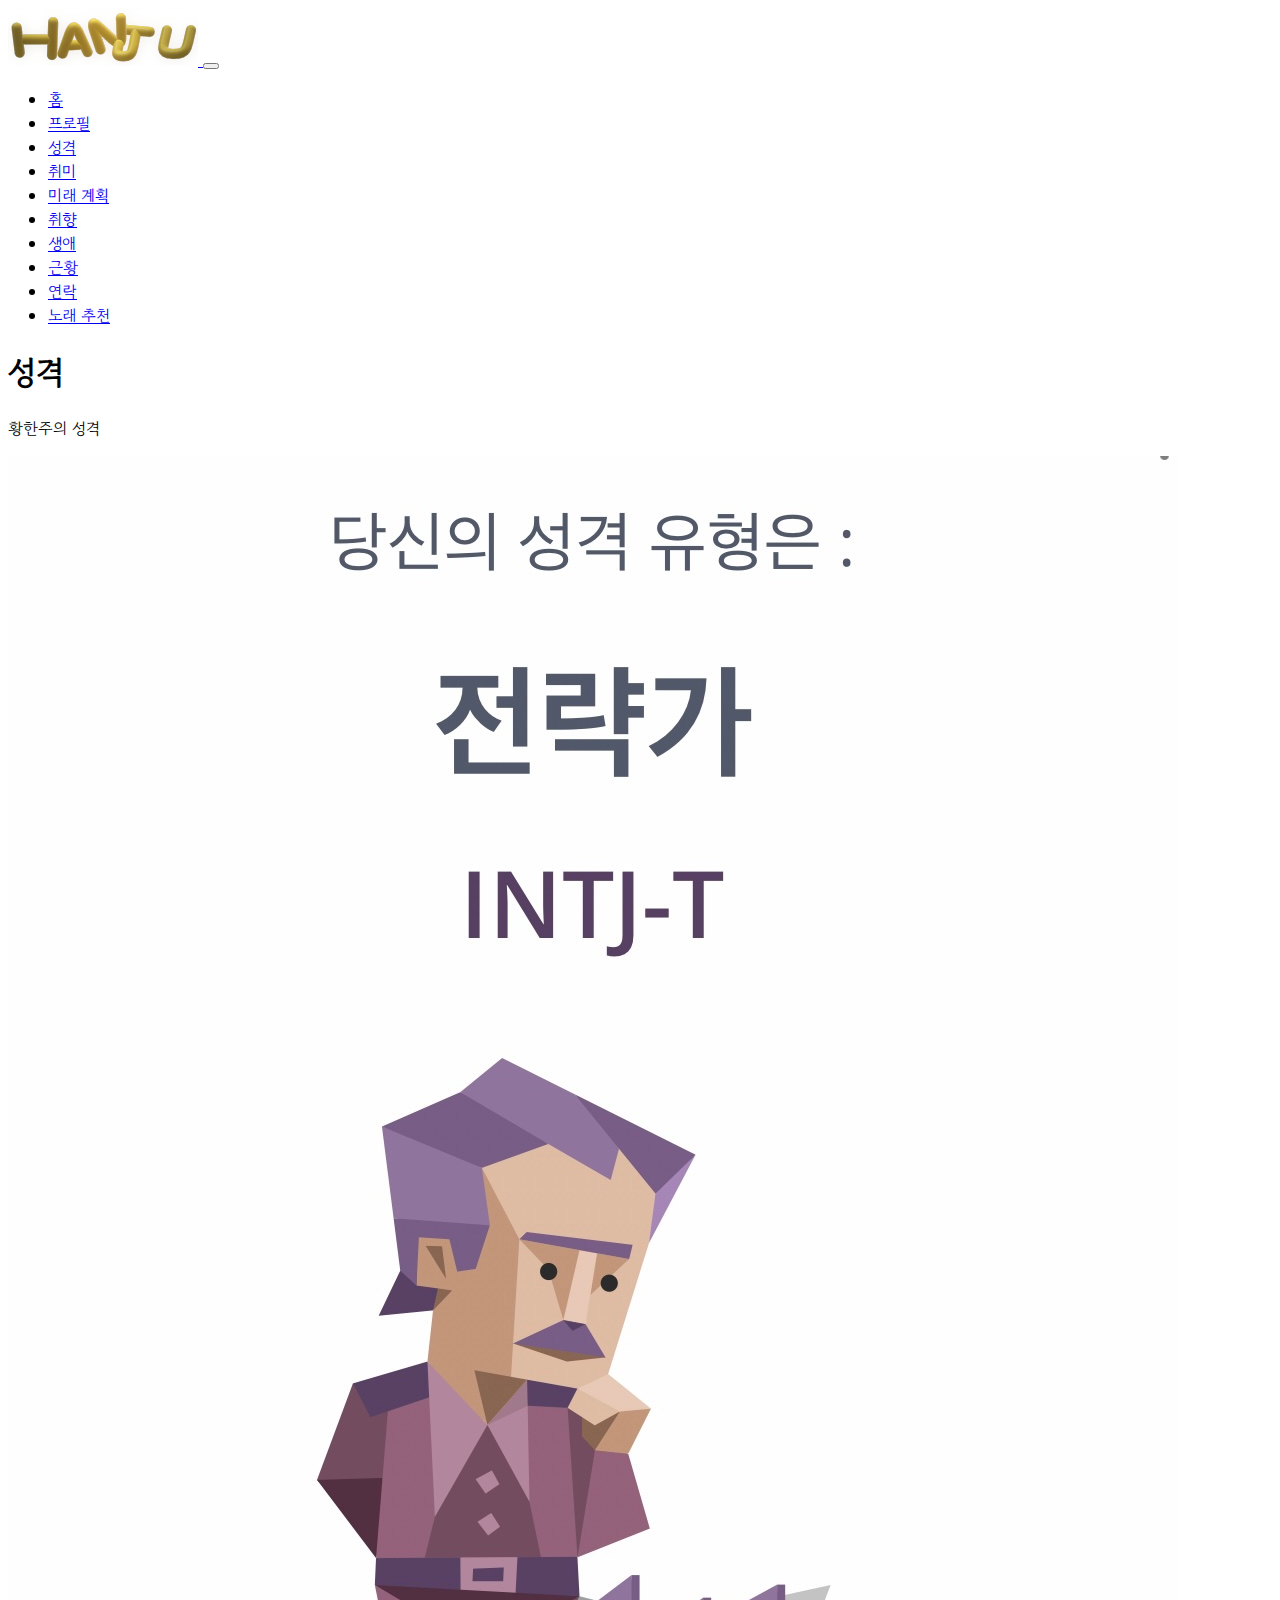
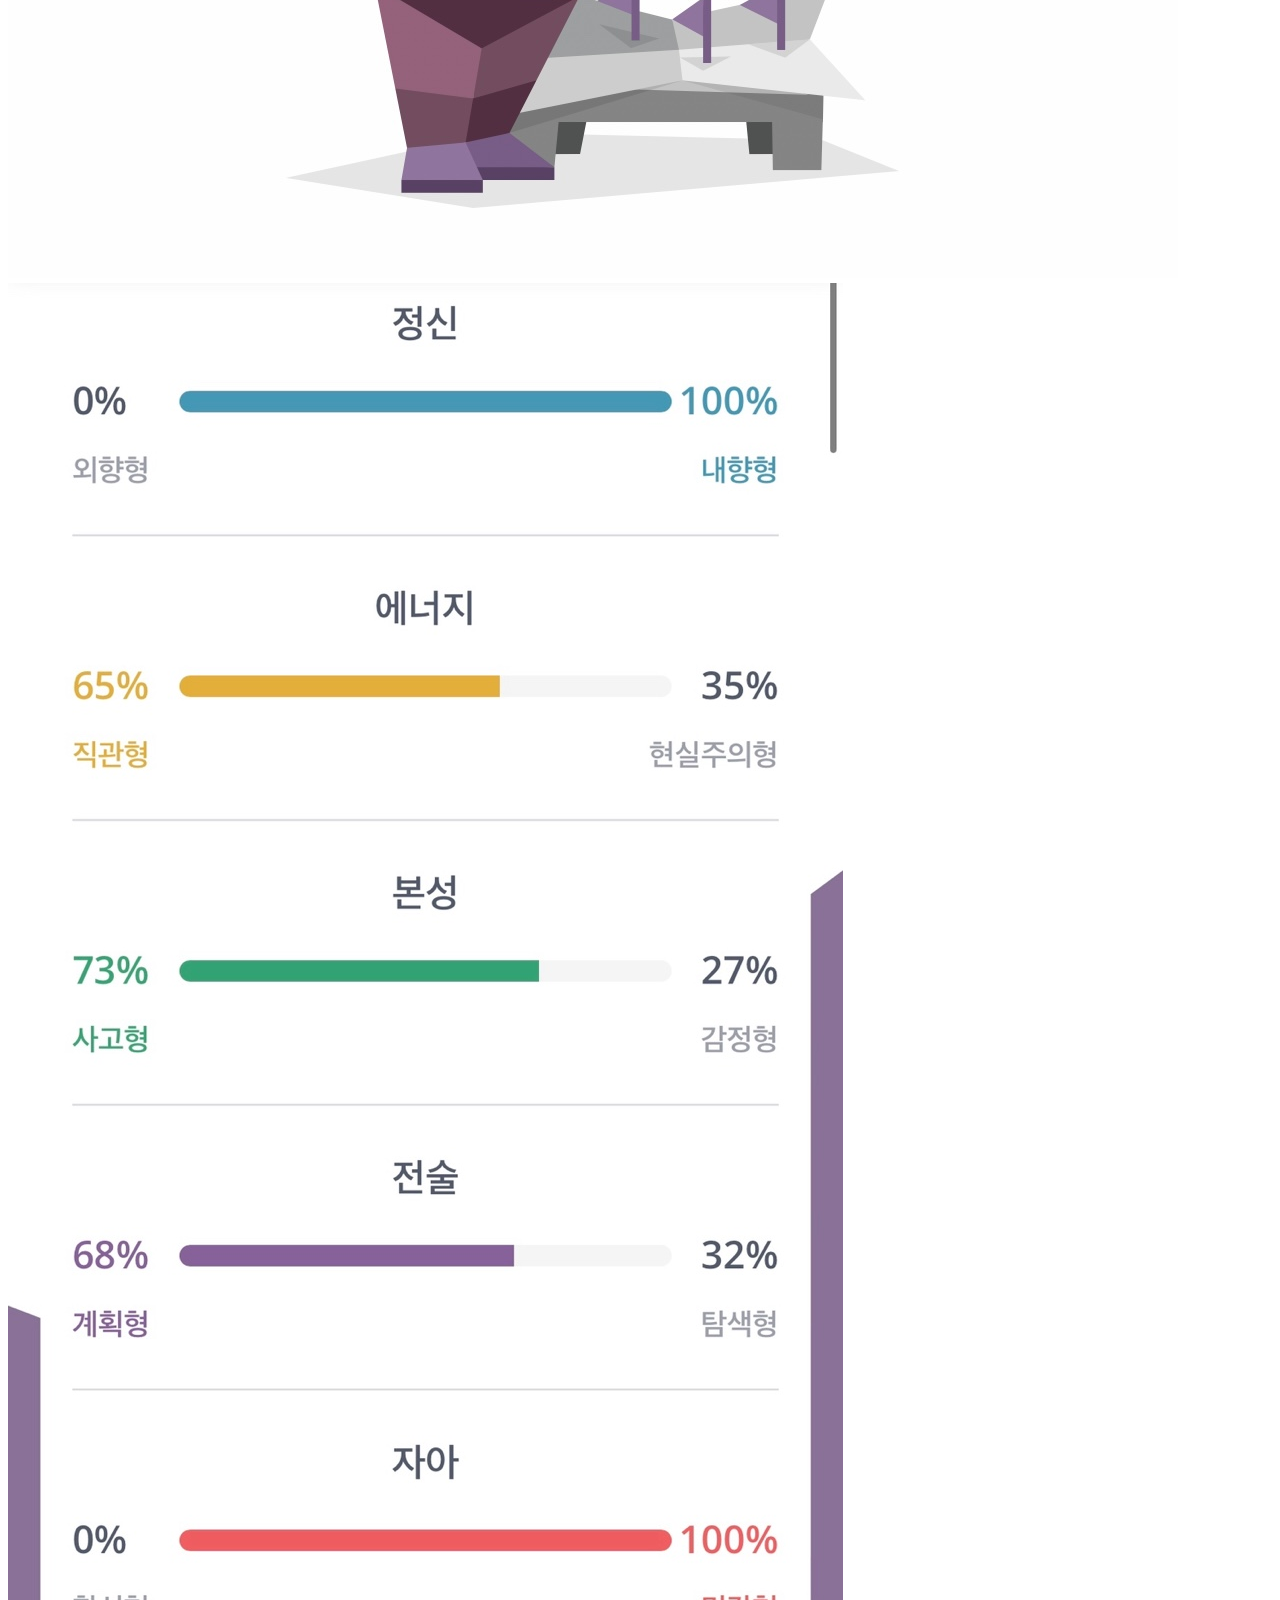
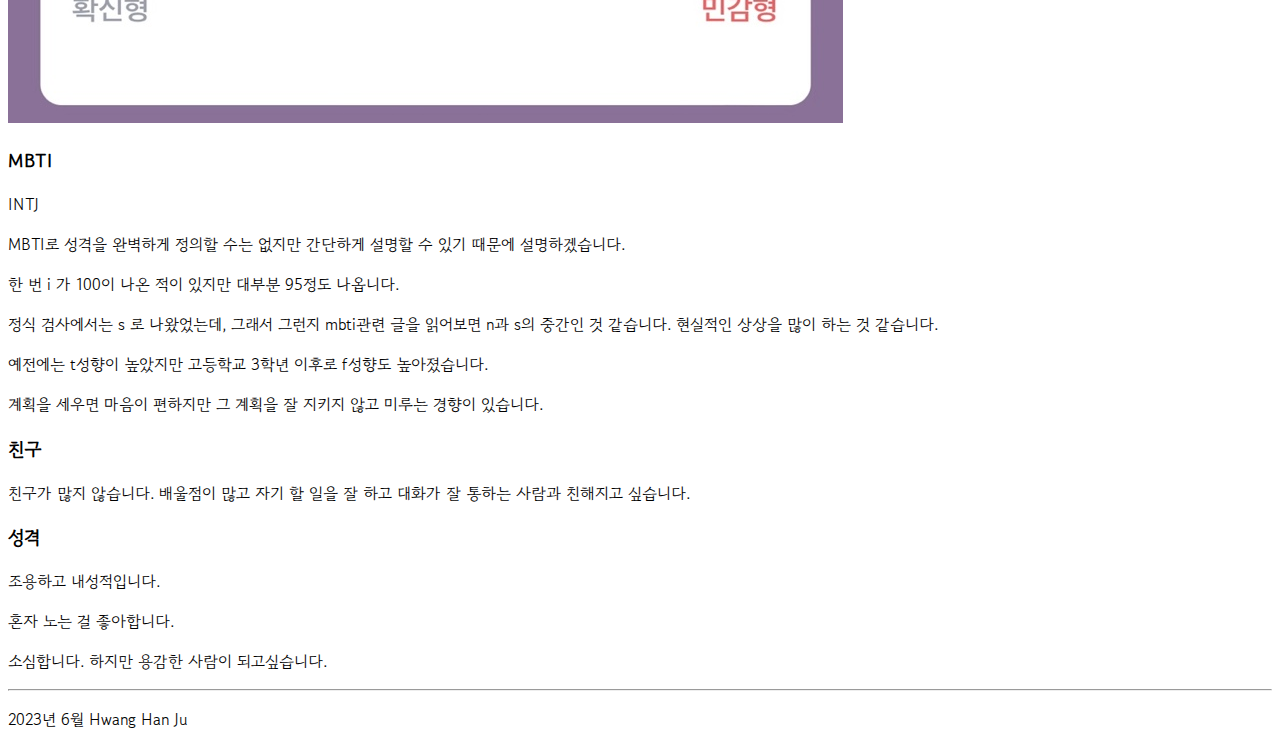
<file: personality1.html>
<!doctype html>
<html lang="ko">
  <head>
    <meta charset="utf-8">
    <meta name="viewport" content="width=device-width, initial-scale=1">
    <title>성격</title>

    <link rel="preconnect" href="https://fonts.googleapis.com">
    <link rel="preconnect" href="https://fonts.gstatic.com" crossorigin>
    <link href="https://fonts.googleapis.com/css2?family=Black+Han+Sans&family=Gowun+Dodum&display=swap" rel="stylesheet">

    <link href="https://cdn.jsdelivr.net/npm/bootstrap@5.2.3/dist/css/bootstrap.min.css" rel="stylesheet" integrity="sha384-rbsA2VBKQhggwzxH7pPCaAqO46MgnOM80zW1RWuH61DGLwZJEdK2Kadq2F9CUG65" crossorigin="anonymous">
    <link rel="stylesheet" href="style.css">
</head>

  <body>

     <!-- 네비게이션 영역 시작 -->
     <nav class="navbar navbar-expand-md bg-dark navbar-dark fixed-top">
      <div class="container">

          <a class="navbar-brand" href="index.html">
              <img src="image/logo3.png" alt="로고">
              </a>

          <button class="navbar-toggler" type="button" data-bs-toggle="collapse" data-bs-target="#nav-menu"
              aria-controls="nav-menu" aria-expanded="false" aria-label="메뉴">
              <span class="navbar-toggler-icon"></span>
          </button>

          <div class="collapse navbar-collapse" id="nav-menu">
              <ul class="navbar-nav ms-auto my-2">
                  <li class="nav-item"><a class="nav-link" href="index.html">홈</a></li>
                  <li class="nav-item"><a class="nav-link" href="profile0.html">프로필</a></li>
                  <li class="nav-item"><a class="nav-link" href="personality1.html">성격</a></li>
                  <li class="nav-item"><a class="nav-link" href="hobby2.html">취미</a></li>
                  <li class="nav-item"><a class="nav-link" href="plan3.html">미래 계획</a></li>
                  <li class="nav-item"><a class="nav-link" href="preference4.html">취향</a></li>
                  <li class="nav-item"><a class="nav-link" href="lifetime5.html">생애</a></li>
                  <li class="nav-item"><a class="nav-link" href="recent6.html">근황</a></li>
                  <li class="nav-item"><a class="nav-link" href="contact7.html">연락</a></li>
                  <li class="nav-item"><a class="nav-link" href="music8.html">노래 추천</a></li>
              </ul>
          </div>
      </div>
  </nav>
  <!-- 네비게이션 영역 끝 -->
    
    <section class="container py-5 py-5 text-white text-bg-success" >

      <div class="text-center py-5">
          <h1 class=" text-warning fw-bold">성격</h1>
          <p class=" text-warning">황한주의 성격</p>
      </div>

      <div class="row justify-content-center align-items-center mb-5">
          <div class="col-md-5">
              <img src="image/intj.jpg" alt="황한주 mbti" class="img-fluid">
              <img src="image/intj1.jpg" alt="황한주 mbti1" class="img-fluid">
          </div>
          <div class="col-md-7 col-lg-5 px-lg-5">
              <h3 class=" text-dark fw-bold mb-3">MBTI</h3>
              <p class="lh-lg">INTJ</p>
              <P>MBTI로 성격을 완벽하게 정의할 수는 없지만 간단하게 설명할 수 있기 때문에 설명하겠습니다. </P>
              <p>한 번 i 가 100이 나온 적이 있지만 대부분 95정도 나옵니다.</p>
              <p>정식 검사에서는 s 로 나왔었는데, 그래서 그런지 mbti관련 글을 읽어보면 n과 s의 중간인 것 같습니다. 현실적인 상상을 많이 하는 것 같습니다.</p>
              <p>예전에는 t성향이 높았지만 고등학교 3학년 이후로 f성향도 높아졌습니다.  </p>
              <p>계획을 세우면 마음이 편하지만 그 계획을 잘 지키지 않고 미루는 경향이 있습니다.</p>

            
              <h3 class=" text-dark fw-bold mb-3">친구</h3>
              <p>친구가 많지 않습니다. 배울점이 많고 자기 할 일을 잘 하고 대화가 잘 통하는 사람과 친해지고 싶습니다.</p>
              
              <h3 class=" text-dark fw-bold mb-3">성격</h3>
              <p class="lh-lg">조용하고 내성적입니다.</p>
              <p class="lh-lg">혼자 노는 걸 좋아합니다.</p>
              <p class="lh-lg">소심합니다. 하지만 용감한 사람이 되고싶습니다.</p>

          </div>
      </div>
      <hr>

  </section>

  <!-- 풋터 시작 -->
  <footer class="bg-dark text-white">
    <div class="container text-center">
        <p class="py-4 mb-0">2023년 6월 Hwang Han Ju</p>
    </div>
</footer>
<!-- 풋터 끝 -->


    <script src="https://cdn.jsdelivr.net/npm/bootstrap@5.2.3/dist/js/bootstrap.bundle.min.js" integrity="sha384-kenU1KFdBIe4zVF0s0G1M5b4hcpxyD9F7jL+jjXkk+Q2h455rYXK/7HAuoJl+0I4" crossorigin="anonymous"></script>
  </body>
</html>
</file>
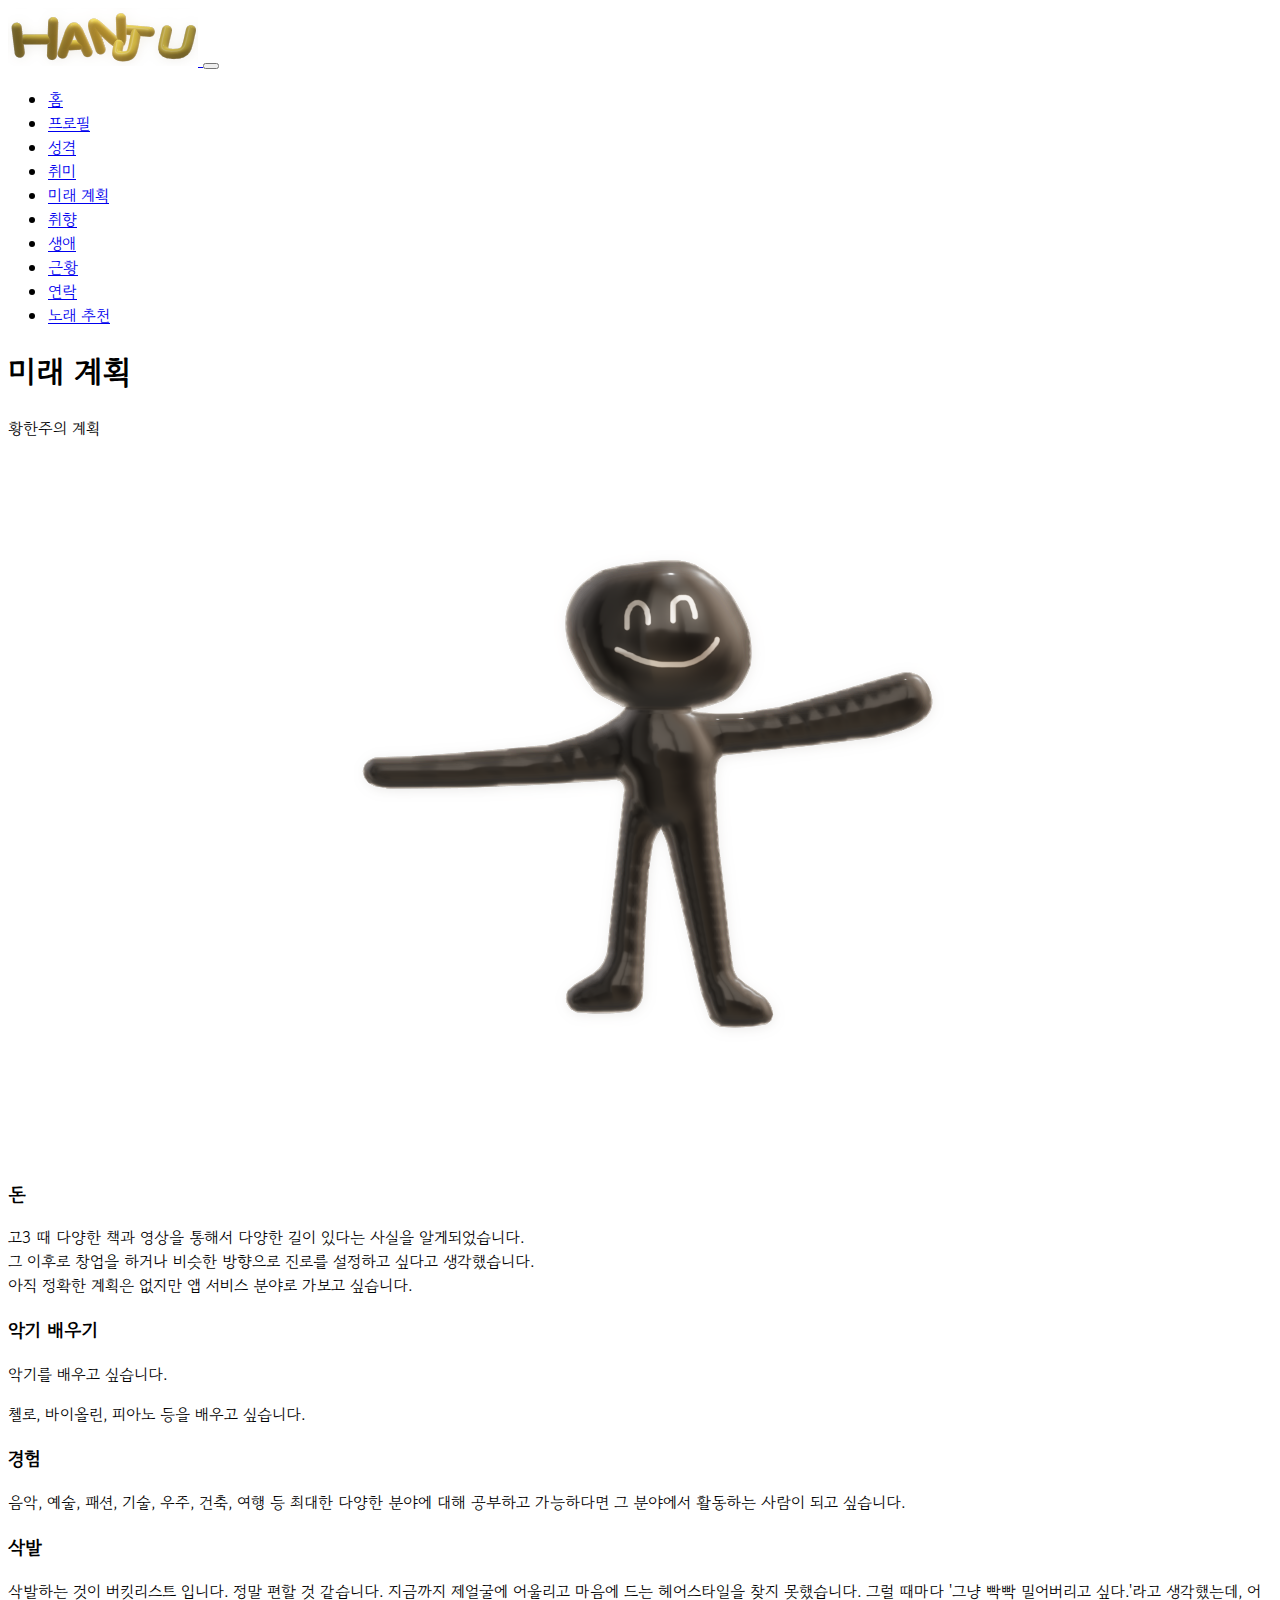
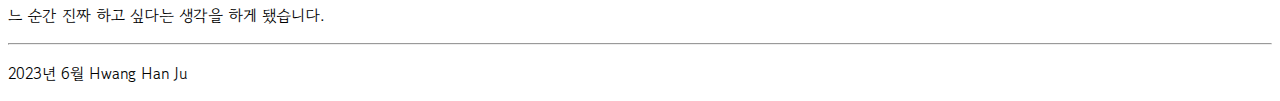
<file: plan3.html>
<!doctype html>
<html lang="ko">
  <head>
    <meta charset="utf-8">
    <meta name="viewport" content="width=device-width, initial-scale=1">
    <title>계획</title>

    <link rel="preconnect" href="https://fonts.googleapis.com">
    <link rel="preconnect" href="https://fonts.gstatic.com" crossorigin>
    <link href="https://fonts.googleapis.com/css2?family=Black+Han+Sans&family=Gowun+Dodum&display=swap" rel="stylesheet">

    <link href="https://cdn.jsdelivr.net/npm/bootstrap@5.2.3/dist/css/bootstrap.min.css" rel="stylesheet" integrity="sha384-rbsA2VBKQhggwzxH7pPCaAqO46MgnOM80zW1RWuH61DGLwZJEdK2Kadq2F9CUG65" crossorigin="anonymous">
    <link rel="stylesheet" href="style.css">
</head>

  <body>

     <!-- 네비게이션 영역 시작 -->
     <nav class="navbar navbar-expand-md bg-dark navbar-dark fixed-top">
      <div class="container">

          <a class="navbar-brand" href="index.html">
              <img src="image/logo3.png" alt="로고">
              </a>

          <button class="navbar-toggler" type="button" data-bs-toggle="collapse" data-bs-target="#nav-menu"
              aria-controls="nav-menu" aria-expanded="false" aria-label="메뉴">
              <span class="navbar-toggler-icon"></span>
          </button>

          <div class="collapse navbar-collapse" id="nav-menu">
              <ul class="navbar-nav ms-auto my-2">
                  <li class="nav-item"><a class="nav-link" href="index.html">홈</a></li>
                  <li class="nav-item"><a class="nav-link" href="profile0.html">프로필</a></li>
                  <li class="nav-item"><a class="nav-link" href="personality1.html">성격</a></li>
                  <li class="nav-item"><a class="nav-link" href="hobby2.html">취미</a></li>
                  <li class="nav-item"><a class="nav-link" href="plan3.html">미래 계획</a></li>
                  <li class="nav-item"><a class="nav-link" href="preference4.html">취향</a></li>
                  <li class="nav-item"><a class="nav-link" href="lifetime5.html">생애</a></li>
                  <li class="nav-item"><a class="nav-link" href="recent6.html">근황</a></li>
                  <li class="nav-item"><a class="nav-link" href="contact7.html">연락</a></li>
                  <li class="nav-item"><a class="nav-link" href="music8.html">노래 추천</a></li>
              </ul>
          </div>
      </div>
  </nav>
  <!-- 네비게이션 영역 끝 -->
    
    <section class="container py-5 py-5 text-white text-bg-success" >

      <div class="text-center py-5">
          <h1 class=" text-warning fw-bold">미래 계획</h1>
          <p class=" text-warning">황한주의 계획</p>
      </div>

      <div class="row justify-content-center align-items-center mb-5">

          <div class="col-md-5">
              <img src="image/body1.png" alt="사람 그림" class="img-fluid">
          </div>

          <div class="col-md-7 col-lg-5 px-lg-5">
              <h3 class=" text-dark fw-bold mb-3">돈</h3>
              <p class="lh-lg"> 고3 때 다양한 책과 영상을 통해서 다양한 길이 있다는 사실을 알게되었습니다.
                <br>그 이후로 창업을 하거나 비슷한 방향으로 진로를 설정하고 싶다고 생각했습니다.
                <br>아직 정확한 계획은 없지만 앱 서비스 분야로 가보고 싶습니다.
              </p>
              
              <h3 class=" text-dark fw-bold mb-3">악기 배우기</h3>
              <p>악기를 배우고 싶습니다.</p>
              <p>첼로, 바이올린, 피아노 등을 배우고 싶습니다.</p>
              
              <h3 class=" text-dark fw-bold mb-3">경험</h3>
              <p class="lh-lg">음악, 예술, 패션, 기술, 우주, 건축, 여행 등 최대한 다양한 분야에 대해 공부하고 가능하다면 그 분야에서 활동하는 사람이 되고 싶습니다.</p>

              <h3 class=" text-dark fw-bold mb-3">삭발</h3>
              <p class="lh-lg">삭발하는 것이 버킷리스트 입니다. 정말 편할 것 같습니다. 
                지금까지 제얼굴에 어울리고 마음에 드는 헤어스타일을 찾지 못했습니다. 
                그럴 때마다 '그냥 빡빡 밀어버리고 싶다.'라고 생각했는데, 어느 순간 진짜 하고 싶다는 생각을 하게 됐습니다.</p>

          </div>
      </div>
      <hr>

  </section>

  <!-- 풋터 시작 -->
  <footer class="bg-dark text-white">
    <div class="container text-center">
        <p class="py-4 mb-0">2023년 6월 Hwang Han Ju</p>
    </div>
</footer>
<!-- 풋터 끝 -->

    <script src="https://cdn.jsdelivr.net/npm/bootstrap@5.2.3/dist/js/bootstrap.bundle.min.js" integrity="sha384-kenU1KFdBIe4zVF0s0G1M5b4hcpxyD9F7jL+jjXkk+Q2h455rYXK/7HAuoJl+0I4" crossorigin="anonymous"></script>
  </body>
</html>
</file>
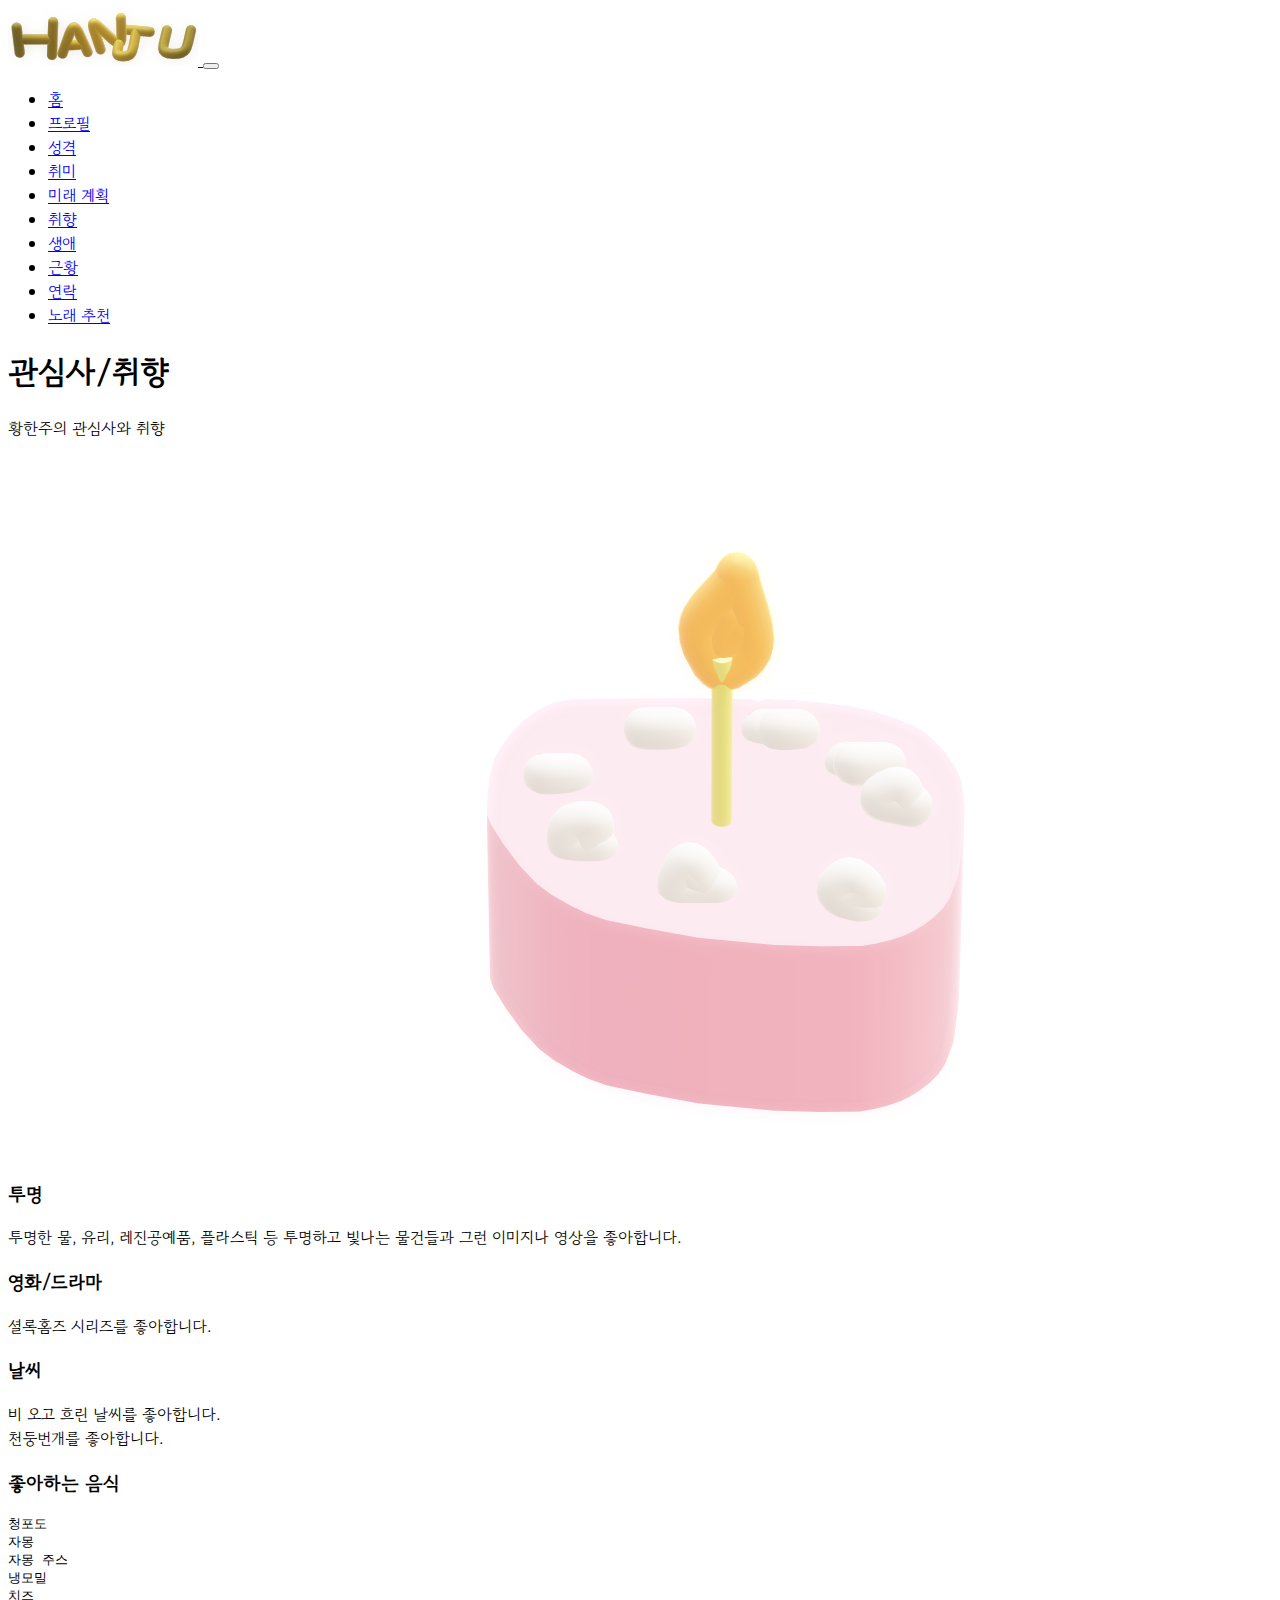
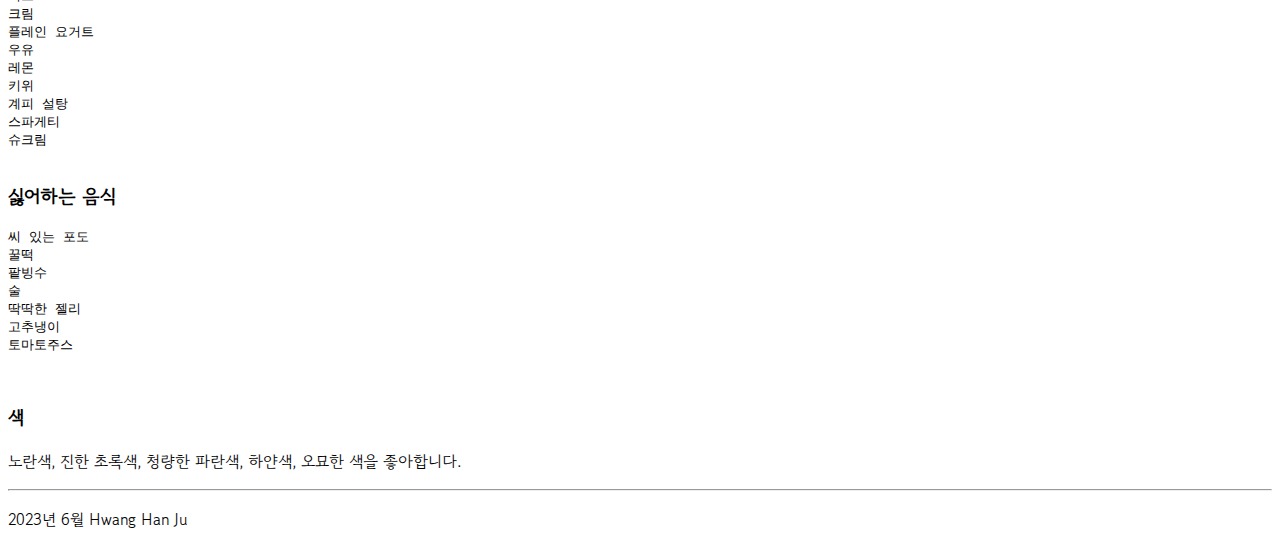
<file: preference4.html>
<!doctype html>
<html lang="ko">
  <head>
    <meta charset="utf-8">
    <meta name="viewport" content="width=device-width, initial-scale=1">
    <title>취향</title>

    <link rel="preconnect" href="https://fonts.googleapis.com">
    <link rel="preconnect" href="https://fonts.gstatic.com" crossorigin>
    <link href="https://fonts.googleapis.com/css2?family=Black+Han+Sans&family=Gowun+Dodum&display=swap" rel="stylesheet">

    <link href="https://cdn.jsdelivr.net/npm/bootstrap@5.2.3/dist/css/bootstrap.min.css" rel="stylesheet" integrity="sha384-rbsA2VBKQhggwzxH7pPCaAqO46MgnOM80zW1RWuH61DGLwZJEdK2Kadq2F9CUG65" crossorigin="anonymous">
    <link rel="stylesheet" href="style.css">
</head>

  <body>

     <!-- 네비게이션 영역 시작 -->
     <nav class="navbar navbar-expand-md bg-dark navbar-dark fixed-top">
      <div class="container">

          <a class="navbar-brand" href="index.html">
              <img src="image/logo3.png" alt="로고">
              </a>

          <button class="navbar-toggler" type="button" data-bs-toggle="collapse" data-bs-target="#nav-menu"
              aria-controls="nav-menu" aria-expanded="false" aria-label="메뉴">
              <span class="navbar-toggler-icon"></span>
          </button>

          <div class="collapse navbar-collapse" id="nav-menu">
              <ul class="navbar-nav ms-auto my-2">
                  <li class="nav-item"><a class="nav-link" href="index.html">홈</a></li>
                  <li class="nav-item"><a class="nav-link" href="profile0.html">프로필</a></li>
                  <li class="nav-item"><a class="nav-link" href="personality1.html">성격</a></li>
                  <li class="nav-item"><a class="nav-link" href="hobby2.html">취미</a></li>
                  <li class="nav-item"><a class="nav-link" href="plan3.html">미래 계획</a></li>
                  <li class="nav-item"><a class="nav-link" href="preference4.html">취향</a></li>
                  <li class="nav-item"><a class="nav-link" href="lifetime5.html">생애</a></li>
                  <li class="nav-item"><a class="nav-link" href="recent6.html">근황</a></li>
                  <li class="nav-item"><a class="nav-link" href="contact7.html">연락</a></li>
                  <li class="nav-item"><a class="nav-link" href="music8.html">노래 추천</a></li>
              </ul>
          </div>
      </div>
  </nav>
  <!-- 네비게이션 영역 끝 -->
    
    <section class="container py-5 py-5 text-white text-bg-success" >

      <div class="text-center py-5">
          <h1 class=" text-warning fw-bold">관심사/취향</h1>
          <p class=" text-warning">황한주의 관심사와 취향</p>
      </div>

      <div class="row justify-content-center align-items-center mb-5">

          <div class="col-md-5">
              <img src="image/cake.png" alt="케이크" class="img-fluid">
          </div>

          <div class="col-md-7 col-lg-5 px-lg-5">
              <h3 class=" text-dark fw-bold mb-3">투명</h3>
              <p class="lh-lg">투명한 물, 유리, 레진공예품, 플라스틱 등 투명하고 빛나는 물건들과 그런 이미지나 영상을 좋아합니다.</p>
              
              <h3 class=" text-dark fw-bold mb-3">영화/드라마</h3>
              <p>셜록홈즈 시리즈를 좋아합니다.</p>
              
              <h3 class=" text-dark fw-bold mb-3">날씨</h3>
              <p>비 오고 흐린 날씨를 좋아합니다. 
                <br>천둥번개를 좋아합니다. 
              </p>
              
              <h3 class=" text-dark fw-bold mb-3">좋아하는 음식</h3>
              <pre>
청포도
자몽
자몽 주스
냉모밀
치즈
크림
플레인 요거트
우유
레몬
키위
계피 설탕
스파게티
슈크림
              </pre>

              <h3 class=" text-dark fw-bold mb-3">싫어하는 음식</h3>
              <pre>
씨 있는 포도
꿀떡
팥빙수
술
딱딱한 젤리
고추냉이
토마토주스

              </pre>

              <h3 class=" text-dark fw-bold mb-3">색</h3>
              <p>노란색, 진한 초록색, 청량한 파란색, 하얀색, 오묘한 색을 좋아합니다.</p>
          </div>
      </div>
      <hr>

  </section>

  <!-- 풋터 시작 -->
  <footer class="bg-dark text-white">
    <div class="container text-center">
        <p class="py-4 mb-0">2023년 6월 Hwang Han Ju</p>
    </div>
</footer>
<!-- 풋터 끝 -->

    <script src="https://cdn.jsdelivr.net/npm/bootstrap@5.2.3/dist/js/bootstrap.bundle.min.js" integrity="sha384-kenU1KFdBIe4zVF0s0G1M5b4hcpxyD9F7jL+jjXkk+Q2h455rYXK/7HAuoJl+0I4" crossorigin="anonymous"></script>
  </body>
</html>
</file>
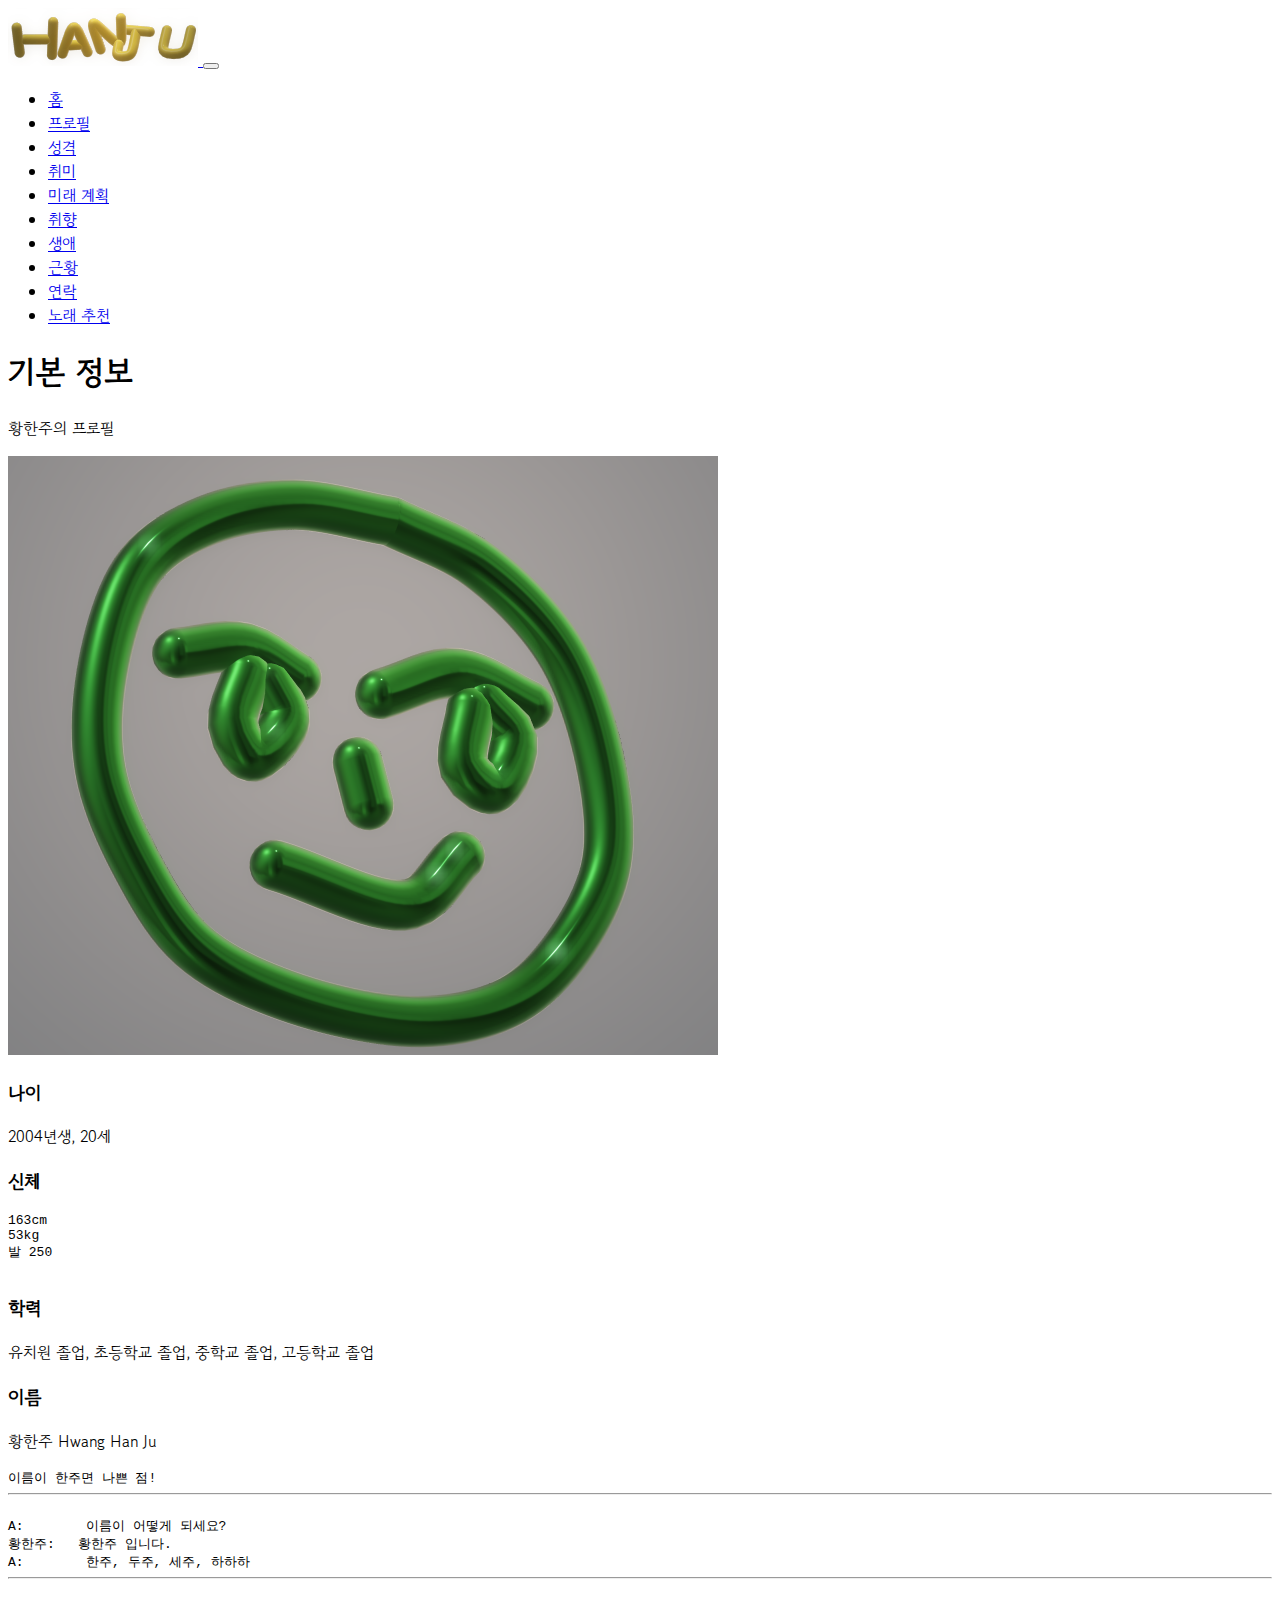
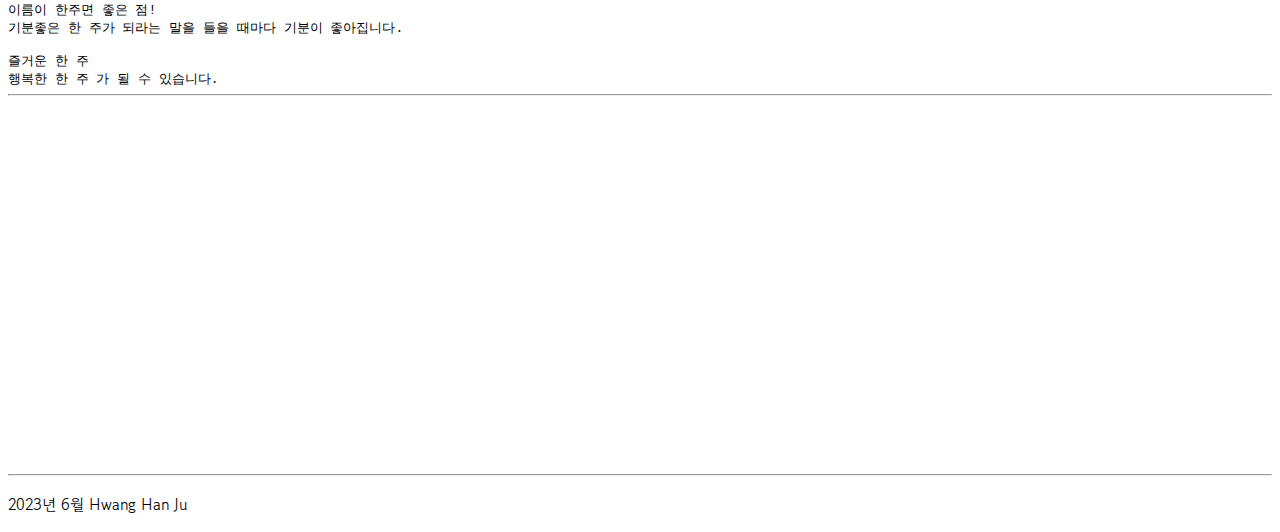
<file: profile0.html>
<!doctype html>
<html lang="ko">
  <head>
    <meta charset="utf-8">
    <meta name="viewport" content="width=device-width, initial-scale=1">
    <title>프로필</title>

    <link rel="preconnect" href="https://fonts.googleapis.com">
    <link rel="preconnect" href="https://fonts.gstatic.com" crossorigin>
    <link href="https://fonts.googleapis.com/css2?family=Black+Han+Sans&family=Gowun+Dodum&display=swap" rel="stylesheet">

    <link href="https://cdn.jsdelivr.net/npm/bootstrap@5.2.3/dist/css/bootstrap.min.css" rel="stylesheet" integrity="sha384-rbsA2VBKQhggwzxH7pPCaAqO46MgnOM80zW1RWuH61DGLwZJEdK2Kadq2F9CUG65" crossorigin="anonymous">
    <link rel="stylesheet" href="style.css">
</head>

  <body>

     <!-- 네비게이션 영역 시작 -->
     <nav class="navbar navbar-expand-md bg-dark navbar-dark fixed-top">
      <div class="container">

          <a class="navbar-brand" href="index.html">
              <img src="image/logo3.png" alt="로고">
              </a>

          <button class="navbar-toggler" type="button" data-bs-toggle="collapse" data-bs-target="#nav-menu"
              aria-controls="nav-menu" aria-expanded="false" aria-label="메뉴">
              <span class="navbar-toggler-icon"></span>
          </button>

          <div class="collapse navbar-collapse" id="nav-menu">
              <ul class="navbar-nav ms-auto my-2">
                  <li class="nav-item"><a class="nav-link" href="index.html">홈</a></li>
                  <li class="nav-item"><a class="nav-link" href="profile0.html">프로필</a></li>
                  <li class="nav-item"><a class="nav-link" href="personality1.html">성격</a></li>
                  <li class="nav-item"><a class="nav-link" href="hobby2.html">취미</a></li>
                  <li class="nav-item"><a class="nav-link" href="plan3.html">미래 계획</a></li>
                  <li class="nav-item"><a class="nav-link" href="preference4.html">취향</a></li>
                  <li class="nav-item"><a class="nav-link" href="lifetime5.html">생애</a></li>
                  <li class="nav-item"><a class="nav-link" href="recent6.html">근황</a></li>
                  <li class="nav-item"><a class="nav-link" href="contact7.html">연락</a></li>
                  <li class="nav-item"><a class="nav-link" href="music8.html">노래 추천</a></li>
              </ul>
          </div>
      </div>
  </nav>
  <!-- 네비게이션 영역 끝 -->
    
    <section class="container py-5 py-5 text-white text-bg-success" >

      <div class="text-center py-5">
          <h1 class=" text-warning fw-bold">기본 정보</h1>
          <p class=" text-warning">황한주의 프로필</p>
      </div>

      <div class="row justify-content-center align-items-center mb-5">
          <div class="col-md-5">
              <img src="image/face.png" alt="황한주 프로필 사진" class="img-fluid">
          </div>
          <div class="col-md-7 col-lg-5 px-lg-5">
              <h3 class="fw-bold mb-3">나이</h3>
              <p class="lh-lg">2004년생, 20세</p>

              <h3 class="fw-bold mb-3">신체</h3>
              <pre class="lh-lg">
163cm
53kg
발 250
              </pre>
              
              <h3 class="fw-bold mb-3">학력</h3>
              <p class="lh-lg"> 유치원 졸업, 초등학교 졸업, 중학교 졸업, 고등학교 졸업</p>

              <h3 class="fw-bold mb-3">이름</h3>
              <p class="lh-lg">황한주 Hwang Han Ju</p>
              <pre class="lh-lg">
이름이 한주면 나쁜 점!                
<hr>
A:        이름이 어떻게 되세요?
황한주:   황한주 입니다.
A:        한주, 두주, 세주, 하하하
<hr>
이름이 한주면 좋은 점!
기분좋은 한 주가 되라는 말을 들을 때마다 기분이 좋아집니다.

즐거운 한 주 
행복한 한 주 가 될 수 있습니다.
<hr>
                              </pre>

                              <!--<video src="image/hwangmin.mp4" controls></video>-->
                              <iframe width="560" height="315" src="https://www.youtube.com/embed/npVrSy8St4g" title="YouTube video player" frameborder="0" 
                              allow="accelerometer; autoplay; clipboard-write; encrypted-media; gyroscope; picture-in-picture; web-share" allowfullscreen></iframe>
          </div>
      </div>
      <hr>

  </section>

  <!-- 풋터 시작 -->
  <footer class="bg-dark text-white">
    <div class="container text-center">
        <p class="py-4 mb-0">2023년 6월 Hwang Han Ju</p>
    </div>
</footer>
<!-- 풋터 끝 -->


    <script src="https://cdn.jsdelivr.net/npm/bootstrap@5.2.3/dist/js/bootstrap.bundle.min.js" integrity="sha384-kenU1KFdBIe4zVF0s0G1M5b4hcpxyD9F7jL+jjXkk+Q2h455rYXK/7HAuoJl+0I4" crossorigin="anonymous"></script>
  </body>
</html>
</file>
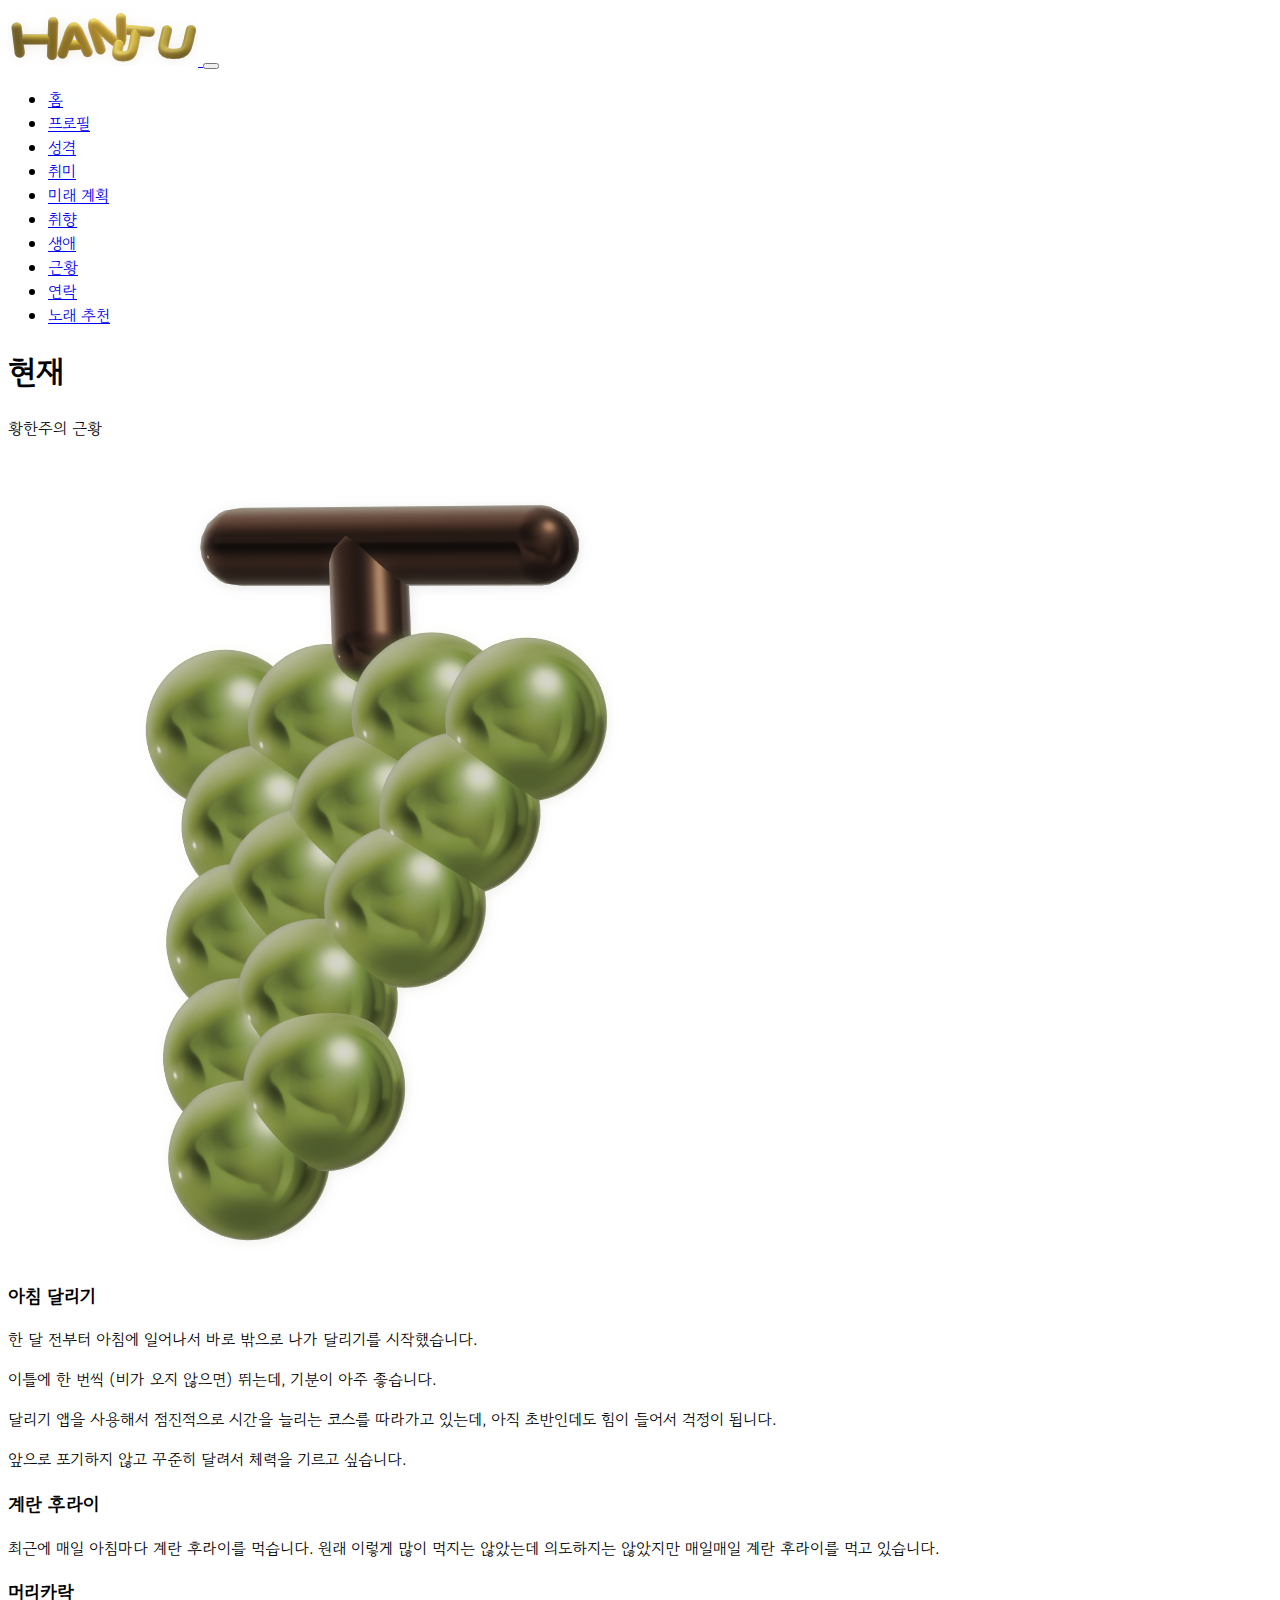
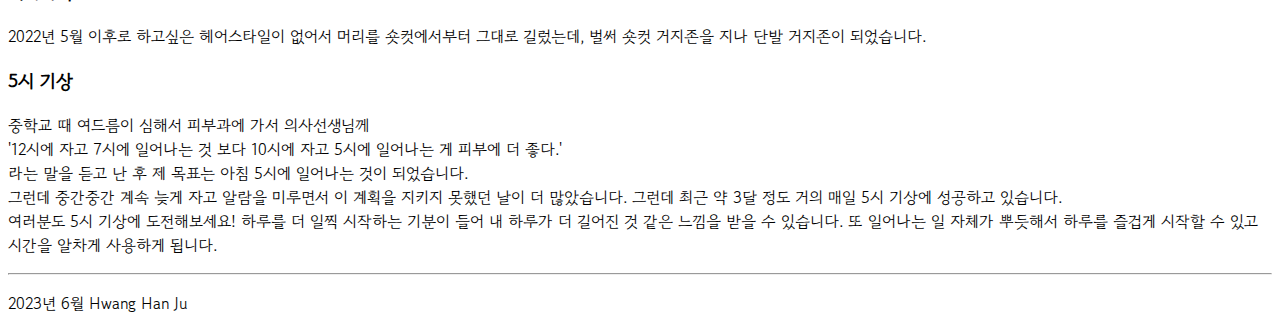
<file: recent6.html>
<!doctype html>
<html lang="ko">
  <head>
    <meta charset="utf-8">
    <meta name="viewport" content="width=device-width, initial-scale=1">
    <title>근황</title>

    <link rel="preconnect" href="https://fonts.googleapis.com">
    <link rel="preconnect" href="https://fonts.gstatic.com" crossorigin>
    <link href="https://fonts.googleapis.com/css2?family=Black+Han+Sans&family=Gowun+Dodum&display=swap" rel="stylesheet">

    <link href="https://cdn.jsdelivr.net/npm/bootstrap@5.2.3/dist/css/bootstrap.min.css" rel="stylesheet" integrity="sha384-rbsA2VBKQhggwzxH7pPCaAqO46MgnOM80zW1RWuH61DGLwZJEdK2Kadq2F9CUG65" crossorigin="anonymous">
    <link rel="stylesheet" href="style.css">
</head>

  <body>

     <!-- 네비게이션 영역 시작 -->
     <nav class="navbar navbar-expand-md bg-dark navbar-dark fixed-top">
      <div class="container">

          <a class="navbar-brand" href="index.html">
              <img src="image/logo3.png" alt="로고">
              </a>

          <button class="navbar-toggler" type="button" data-bs-toggle="collapse" data-bs-target="#nav-menu"
              aria-controls="nav-menu" aria-expanded="false" aria-label="메뉴">
              <span class="navbar-toggler-icon"></span>
          </button>

          <div class="collapse navbar-collapse" id="nav-menu">
              <ul class="navbar-nav ms-auto my-2">
                  <li class="nav-item"><a class="nav-link" href="index.html">홈</a></li>
                  <li class="nav-item"><a class="nav-link" href="profile0.html">프로필</a></li>
                  <li class="nav-item"><a class="nav-link" href="personality1.html">성격</a></li>
                  <li class="nav-item"><a class="nav-link" href="hobby2.html">취미</a></li>
                  <li class="nav-item"><a class="nav-link" href="plan3.html">미래 계획</a></li>
                  <li class="nav-item"><a class="nav-link" href="preference4.html">취향</a></li>
                  <li class="nav-item"><a class="nav-link" href="lifetime5.html">생애</a></li>
                  <li class="nav-item"><a class="nav-link" href="recent6.html">근황</a></li>
                  <li class="nav-item"><a class="nav-link" href="contact7.html">연락</a></li>
                  <li class="nav-item"><a class="nav-link" href="music8.html">노래 추천</a></li>
              </ul>
          </div>
      </div>
  </nav>
  <!-- 네비게이션 영역 끝 -->
    

  <section class="container py-5 py-5 text-white text-bg-success" >

    <div class="text-center py-5">
        <h1 class=" text-warning fw-bold">현재</h1>
        <p class=" text-warning">황한주의 근황</p>
    </div>

    <div class="row justify-content-center align-items-center mb-5">

        <div class="col-md-5">
            <img src="image/podo.png" alt="포도 그림" class="img-fluid">
        </div>

        <div class="col-md-7 col-lg-5 px-lg-5">
            <h3 class=" text-dark fw-bold mb-3">아침 달리기</h3>
            <p class="lh-lg">한 달 전부터 아침에 일어나서 바로 밖으로 나가 달리기를 시작했습니다.</p>
            <p>이틀에 한 번씩 (비가 오지 않으면) 뛰는데, 기분이 아주 좋습니다.</p>
            <p>달리기 앱을 사용해서 점진적으로 시간을 늘리는 코스를 따라가고 있는데, 아직 초반인데도 힘이 들어서 걱정이 됩니다.</p>
            <p>앞으로 포기하지 않고 꾸준히 달려서 체력을 기르고 싶습니다.</p>
            
            <h3 class=" text-dark fw-bold mb-3">계란 후라이</h3>
            <p>최근에 매일 아침마다 계란 후라이를 먹습니다. 원래 이렇게 많이 먹지는 않았는데 의도하지는 않았지만 매일매일 계란 후라이를 먹고 있습니다.</p>
            
            <h3 class=" text-dark fw-bold mb-3">머리카락</h3>
            <p class="lh-lg">2022년 5월 이후로 하고싶은 헤어스타일이 없어서 머리를 숏컷에서부터 그대로 길렀는데, 
              벌써 숏컷 거지존을 지나 단발 거지존이 되었습니다. </p>

            <h3 class=" text-dark fw-bold mb-3">5시 기상</h3>
            <p class="lh-lg">중학교 때 여드름이 심해서 피부과에 가서 의사선생님께 
              <br> '12시에 자고 7시에 일어나는 것 보다 10시에 자고 5시에 일어나는 게 피부에 더 좋다.'
            <br>라는 말을 듣고 난 후 제 목표는 아침 5시에 일어나는 것이 되었습니다. 
            <br>그런데 중간중간 계속 늦게 자고 알람을 미루면서 이 계획을 지키지 못했던 날이 더 많았습니다. 그런데 최근 약 3달 정도 거의 매일 
             5시 기상에 성공하고 있습니다. 
            <br> 여러분도 5시 기상에 도전해보세요! 하루를 더 일찍 시작하는 기분이 들어 내 하루가 더 길어진 것 같은 느낌을 받을 수 있습니다. 
            또 일어나는 일 자체가 뿌듯해서 하루를 즐겁게 시작할 수 있고 시간을 알차게 사용하게 됩니다.  </p>

        </div>
    </div>
    <hr>

</section>

<!-- 풋터 시작 -->
<footer class="bg-dark text-white">
    <div class="container text-center">
        <p class="py-4 mb-0">2023년 6월 Hwang Han Ju</p>
    </div>
</footer>
<!-- 풋터 끝 -->

    <script src="https://cdn.jsdelivr.net/npm/bootstrap@5.2.3/dist/js/bootstrap.bundle.min.js" integrity="sha384-kenU1KFdBIe4zVF0s0G1M5b4hcpxyD9F7jL+jjXkk+Q2h455rYXK/7HAuoJl+0I4" crossorigin="anonymous"></script>
  </body>
</html>
</file>
<file: style.css>
header{
    background-image: url(image/hwanghanju!3.png);
    background-color: rgb(171, 171, 171);
    background-size: cover;
    background-position: center top;
    background-attachment: fixed;
}

body{
    font-family: 'Gowun Dodum', sans-serif;
}
h1,h2,h3,h4{
    font-family: 'Gowun Dodum', 'Black Han Sans', sans-serif;
}

.nav-link:hover,
.nav-link.active {
    color: #017105 !important;
}
</file>
